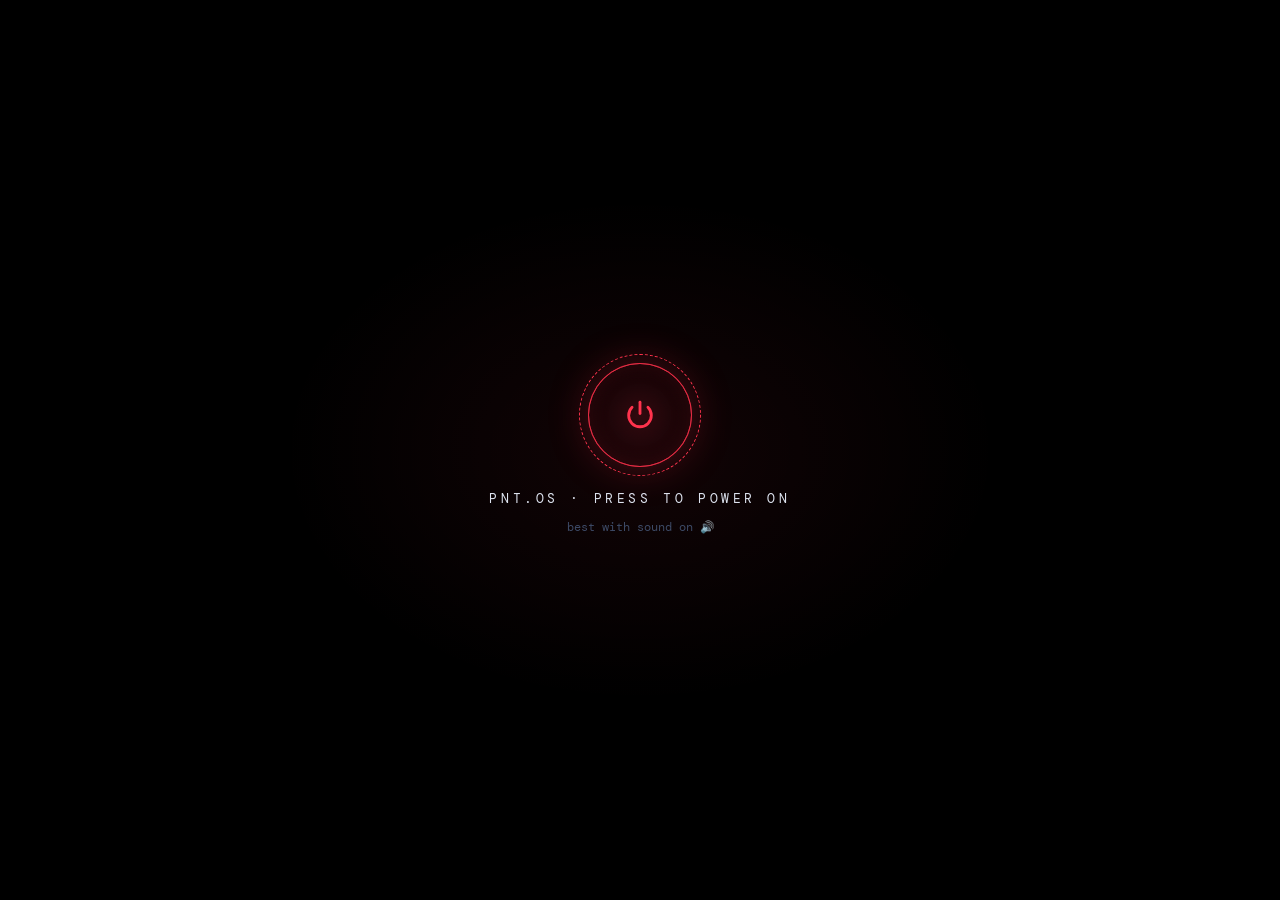
<file: index.html>
<!DOCTYPE html>
<html lang="en">
<head>
  <meta charset="UTF-8" />
  <meta name="viewport" content="width=device-width, initial-scale=1.0" />

  <!-- ═══ Primary SEO ═══ -->
  <title>Paul Nehme Tekle — Software Engineer · PNT.OS</title>
  <meta name="description" content="Paul Nehme Tekle is a Software Engineer in Paris, France. Software Engineer (alternance) at Aether Financial Services from October 2026, previously Software Engineering Team Lead at YOOVO. Open to full-time Software Engineer roles." />
  <meta name="keywords" content="Paul Nehme Tekle, Software Engineer, Software Engineer Paris, Software Engineering, Ingénieur logiciel, Ingénieur logiciel Paris, Angular, PHP, CodeIgniter, .NET, TypeScript, Paris, Alternance, Portfolio" />
  <meta name="author" content="Paul Nehme Tekle" />
  <meta name="robots" content="index, follow, max-image-preview:large, max-snippet:-1" />
  <link rel="canonical" href="https://paulnehmetekle.com/" />
  <link rel="alternate" type="text/plain" href="https://paulnehmetekle.com/llms.txt" title="LLM-readable profile" />

  <!-- ═══ Open Graph (Facebook, LinkedIn, Discord…) ═══ -->
  <meta property="og:type"        content="website" />
  <meta property="og:url"         content="https://paulnehmetekle.com/" />
  <meta property="og:site_name"   content="Paul Nehme Tekle" />
  <meta property="og:title"       content="Paul Nehme Tekle — Software Engineer · Paris" />
  <meta property="og:description" content="A portfolio you can boot 🖥️ Power on PNT.OS — Software Engineer (Angular, TypeScript, PHP, .NET) in Paris." />
  <meta property="og:image"       content="https://paulnehmetekle.com/og-card.jpg?v=2" />
  <meta property="og:image:secure_url" content="https://paulnehmetekle.com/og-card.jpg?v=2" />
  <meta property="og:image:type"  content="image/jpeg" />
  <meta property="og:image:width"  content="1200" />
  <meta property="og:image:height" content="630" />
  <meta property="og:image:alt"   content="Paul Nehme Tekle, Software Engineer — PNT.OS portfolio card with the Eiffel Tower at night" />
  <meta property="og:locale"      content="en_US" />
  <meta property="og:locale:alternate" content="fr_FR" />

  <!-- ═══ Twitter / X Card ═══ -->
  <meta name="twitter:card"        content="summary_large_image" />
  <meta name="twitter:title"       content="Paul Nehme Tekle — Software Engineer · Paris" />
  <meta name="twitter:description" content="A portfolio you can boot 🖥️ Power on PNT.OS — Software Engineer (Angular, TypeScript, PHP, .NET) in Paris." />
  <meta name="twitter:image"       content="https://paulnehmetekle.com/og-card.jpg?v=2" />
  <meta name="twitter:image:alt"   content="Paul Nehme Tekle, Software Engineer — PNT.OS portfolio card with the Eiffel Tower at night" />

  <!-- ═══ Favicon ═══ -->
  <link rel="icon"             href="/favicon.svg" type="image/svg+xml" />
  <link rel="icon"             href="/favicon.svg" sizes="any" />
  <link rel="apple-touch-icon" href="/favicon.svg" />
  <meta name="theme-color" content="#080b14" />

  <!-- ═══ JSON-LD Structured Data ═══ -->
  <script type="application/ld+json">
  {
    "@context": "https://schema.org",
    "@graph": [
      {
        "@type": "Person",
        "@id": "https://paulnehmetekle.com/#paul",
        "name": "Paul Nehme Tekle",
        "url": "https://paulnehmetekle.com/",
        "image": "https://paulnehmetekle.com/uploads/profile.jpeg",
        "jobTitle": "Software Engineer",
        "alternateName": ["Paul Tekle", "Paul Nehme"],
        "disambiguatingDescription": "Software Engineer based in Paris, France.",
        "homeLocation": { "@type": "City", "name": "Paris" },
        "description": "Paul Nehme Tekle is a Software Engineer in Paris, France. Software Engineer (alternance) at Aether Financial Services from October 2026, previously Software Engineering Team Lead at YOOVO (2024–2026).",
        "email": "mailto:Nehmehabib@hotmail.com",
        "telephone": "+33776248451",
        "address": { "@type": "PostalAddress", "addressLocality": "Paris", "addressCountry": "FR" },
        "worksFor": { "@type": "Organization", "name": "Aether Financial Services", "url": "https://aetherfs.com/" },
        "hasOccupation": [
          { "@type": "Occupation", "name": "Software Engineer (Alternance)", "occupationalCategory": "15-1252.00 Software Developers", "occupationLocation": { "@type": "City", "name": "Paris" }, "skills": "Angular, PHP, CodeIgniter, TypeScript" },
          { "@type": "Occupation", "name": "Software Engineering Team Lead", "occupationalCategory": "15-1252.00 Software Developers", "occupationLocation": { "@type": "City", "name": "Beirut" }, "skills": "Angular, React, C# .NET, MySQL, Jenkins, AWS, Agentic AI" }
        ],
        "alumniOf": [
          { "@type": "CollegeOrUniversity", "name": "Éstiam", "url": "https://www.estiam.education/" },
          { "@type": "CollegeOrUniversity", "name": "Université Antonine" }
        ],
        "knowsLanguage": ["English", "French"],
        "knowsAbout": ["Software Engineering", "Software Architecture", "Web Development", "Mobile Development", "Angular", "TypeScript", "PHP", "CodeIgniter", "C# .NET", "React", "Next.js", "Python", "Solidity", "Blockchain", "Agentic AI", "CI/CD", "AWS"],
        "sameAs": ["https://www.linkedin.com/in/paul-nehme-tekle-86a382207/", "https://github.com/nehmetekle"]
      },
      {
        "@type": "WebSite",
        "@id": "https://paulnehmetekle.com/#website",
        "url": "https://paulnehmetekle.com/",
        "name": "Paul Nehme Tekle — Software Engineer",
        "inLanguage": ["en", "fr"],
        "author": { "@id": "https://paulnehmetekle.com/#paul" }
      },
      {
        "@type": "ProfilePage",
        "@id": "https://paulnehmetekle.com/#profile",
        "url": "https://paulnehmetekle.com/",
        "name": "Paul Nehme Tekle — Software Engineer in Paris",
        "isPartOf": { "@id": "https://paulnehmetekle.com/#website" },
        "mainEntity": { "@id": "https://paulnehmetekle.com/#paul" },
        "dateModified": "2026-11-04"
      },
      {
        "@type": "FAQPage",
        "@id": "https://paulnehmetekle.com/#faq",
        "mainEntity": [
          { "@type": "Question", "name": "Who is Paul Nehme Tekle?",
            "acceptedAnswer": { "@type": "Answer", "text": "Paul Nehme Tekle is a Software Engineer based in Paris, France. From October 2026 he is a Software Engineer in alternance at Aether Financial Services, working with Angular and PHP CodeIgniter. Before that he was Software Engineering Team Lead at YOOVO in Beirut (2024–2026), and he is studying for a Master's in Web and Mobile Development at Éstiam." } },
          { "@type": "Question", "name": "What is Paul Nehme Tekle's job title?",
            "acceptedAnswer": { "@type": "Answer", "text": "Software Engineer. Paul Nehme Tekle is a Software Engineer based in Paris, France." } },
          { "@type": "Question", "name": "What does Paul Nehme Tekle work with?",
            "acceptedAnswer": { "@type": "Answer", "text": "Angular, TypeScript, PHP and CodeIgniter, C# .NET, React and React Native, Next.js, Python, Solidity, MySQL and PostgreSQL, with CI/CD on Jenkins and deployments on AWS. He also designed an Agentic AI system that automated development workflows at YOOVO." } },
          { "@type": "Question", "name": "Is Paul Nehme Tekle open to work?",
            "acceptedAnswer": { "@type": "Answer", "text": "He is in alternance at Aether Financial Services from October 2026 and will be looking for a full-time software engineering role in Paris once it ends." } },
          { "@type": "Question", "name": "How can I contact Paul Nehme Tekle?",
            "acceptedAnswer": { "@type": "Answer", "text": "By email at Nehmehabib@hotmail.com, by phone at +33 7 76 24 84 51, or on LinkedIn (linkedin.com/in/paul-nehme-tekle-86a382207). His CV is available in English and French on paulnehmetekle.com." } }
        ]
      }
    ]
  }
  </script>

  <link rel="preconnect" href="https://fonts.googleapis.com" />
  <link rel="preconnect" href="https://fonts.gstatic.com" crossorigin />
  <link href="https://fonts.googleapis.com/css2?family=Syne:wght@400;600;700;800&family=DM+Mono:wght@300;400;500&family=Outfit:wght@300;400;500;600&family=Caveat:wght@600&display=swap" rel="stylesheet" />
  <link rel="stylesheet" href="os.css?v=3" />
  <link rel="stylesheet" href="world.css?v=27" />
  <link rel="stylesheet" href="life.css?v=9" />
</head>
<body class="world">
  <a class="skip-link" href="#profile">Skip to text profile</a>
  <a class="skip-link" href="#desktop-icons">Skip to desktop</a>
  <div class="os-backdrop"></div>
  <div class="crt-vignette" aria-hidden="true"></div>

  <!-- ═══ POWER ON + LOGIN ═══ -->
  <div class="power" id="power">
    <div class="power-gate" id="power-gate">
      <button class="power-btn" id="power-btn" type="button" aria-label="Power on PNT.OS">
        <svg viewBox="0 0 24 24" width="34" height="34" fill="none" stroke="currentColor" stroke-width="2" stroke-linecap="round" aria-hidden="true"><path d="M12 3v8"/><path d="M6.4 6.6a8 8 0 1 0 11.2 0"/></svg>
      </button>
      <p class="power-hint">PNT.OS · press to power on</p>
      <p class="power-sub">best with sound on 🔊</p>
      <p class="power-mobile">📱 Works on your phone — but it's a way better experience on a laptop 💻</p>
    </div>
    <div class="power-screen" aria-hidden="true">
      <div class="boot-stage" id="boot-stage">
        <div class="boot-title">PNT.OS · INITIALIZING SYSTEM</div>
        <div class="boot-log" id="boot-log"></div>
        <div class="boot-progress"><span id="boot-progress"></span></div>
      </div>
      <div class="login" id="login" hidden>
        <div class="login-avatar">P<span>.</span><img data-photo alt="" /></div>
        <div class="login-host">PNT.OS · paul's workstation</div>
        <div class="login-field"><span>login</span><b id="login-user"></b></div>
        <div class="login-field"><span>password</span><b id="login-pass"></b></div>
        <div class="login-status" id="login-status"></div>
      </div>
      <div class="finale" id="finale" hidden>
        <p class="finale-kicker">// welcome to</p>
        <p class="finale-name" id="finale-name" aria-label="Paul Nehme Tekle"></p>
        <p class="finale-role">&lt;Software Engineer /&gt;</p>
      </div>
    </div>
    <button class="boot-skip" id="power-skip" type="button">Skip intro →</button>
  </div>

  <noscript>
    <style>.power, .menubar, .desktop, .taskbar { display: none !important; } body.world { overflow: auto; height: auto; } .sr-profile { position: static !important; width: auto !important; height: auto !important; clip: auto !important; overflow: visible !important; margin: 0 auto !important; padding: 40px 24px !important; max-width: 760px; white-space: normal !important; }</style>
  </noscript>

  <!-- ═══ TEXT PROFILE ═══
       Same content as the desktop windows, as plain HTML for search engines,
       AI assistants and screen readers. Visually hidden while PNT.OS runs.
       Keep it in sync when you edit the windows below. -->
  <article class="sr-profile" id="profile" lang="en">
    <header>
      <h1>Paul Nehme Tekle — Software Engineer in Paris</h1>
      <p>Software Engineer based in Paris, France. Software Engineer in alternance at <a href="https://aetherfs.com/">Aether Financial Services</a> from October 2026, previously Software Engineering Team Lead at YOOVO. Studying for a Master's in Web &amp; Mobile Development at Éstiam. Looking for a full-time software engineering role once the alternance ends.</p>
    </header>

    <section>
      <h2>About</h2>
      <p>Software engineer with a passion for delivering complete, production-ready solutions. I combine technical leadership, end-to-end software engineering across front end, back end and mobile, and a deep interest in AI to build systems that are not just functional — they're exceptional.</p>
    </section>

    <section>
      <h2>Experience</h2>
      <h3>Software Engineer (Alternance) — Aether Financial Services, Paris · from October 2026</h3>
      <p>Aether Financial Services is an independent Paris-based financial services firm working on private debt and capital-markets deals, the valuation of financial instruments, and digital services for corporate actions. Software engineering with Angular on the front end and PHP CodeIgniter on the back end.</p>
      <h3>Software Engineering Team Lead — YOOVO, Beirut · 2024–2026</h3>
      <ul>
        <li>Led a software engineering team: sprint planning, code reviews, and quality assurance.</li>
        <li>Drove architecture decisions for performance, scalability and maintainability.</li>
        <li>Built features using Angular, React.js and C# .NET with MySQL/SQL databases.</li>
        <li>Designed and deployed an Agentic AI system that automated development workflows, drastically cutting delivery time.</li>
        <li>Configured CI/CD with Jenkins and managed AWS production deployments.</li>
      </ul>
      <h3>Freelance Software Engineer · 2023–present</h3>
      <p>Web and mobile applications built end-to-end for clients, from design through deployment, with Angular, React Native, Laravel, Django, FastAPI and Ionic.</p>
      <h4>NutriClinic — Clinic Management System (private client project)</h4>
      <p>A management system for a nutrition clinic: clients, packages, appointments, consultations, payments, expenses, staff and an audit log. Built with Next.js, TypeScript, a REST API with zod validation, Prisma and PostgreSQL.</p>
      <h4>WCN · Wheel In Crypto — Final Year Project, 2023–2024</h4>
      <p>A cryptocurrency driver reward system that automatically rewards drivers for safe, efficient driving: Angular + .NET web app, Angular Ionic + .NET mobile app, Solidity smart contracts for rewards, and precise GPS tracking with Google Maps.</p>
    </section>

    <section>
      <h2>Education</h2>
      <ul>
        <li>Master's in Web &amp; Mobile Development — Éstiam, Paris (2025–present)</li>
        <li>Bachelor's in Computer Science — Université Antonine, Beirut (2021–2024)</li>
      </ul>
    </section>

    <section>
      <h2>Skills</h2>
      <p><strong>Languages:</strong> JavaScript, TypeScript, C#, Python, Java, C++, PHP, Solidity, HTML, CSS/SCSS.</p>
      <p><strong>Frameworks:</strong> Angular, React.js, React Native, .NET, CodeIgniter, Django, FastAPI, Laravel, Ionic, Next.js, Blockly.</p>
      <p><strong>Cloud &amp; DevOps:</strong> AWS, Azure, Jenkins, CI/CD, Git.</p>
      <p><strong>AI:</strong> Agentic AI, Machine Learning, LLMs, automation.</p>
      <p><strong>Spoken languages:</strong> English (B2, IELTS), French (intermediate).</p>
    </section>

    <section>
      <h2>Frequently asked questions</h2>
      <h3>Who is Paul Nehme Tekle?</h3>
      <p>A Software Engineer based in Paris. From October 2026 he is a Software Engineer in alternance at Aether Financial Services (Angular, PHP CodeIgniter); before that he was Software Engineering Team Lead at YOOVO (2024–2026).</p>
      <h3>What is Paul Nehme Tekle's job title?</h3>
      <p>Software Engineer, based in Paris, France.</p>
      <h3>Is Paul Nehme Tekle open to work?</h3>
      <p>He will be looking for a full-time software engineering role in Paris once his alternance at Aether Financial Services ends.</p>
      <h3>How can I contact him?</h3>
      <p>Email <a href="mailto:Nehmehabib@hotmail.com">Nehmehabib@hotmail.com</a>, phone +33 7 76 24 84 51, <a href="https://www.linkedin.com/in/paul-nehme-tekle-86a382207/">LinkedIn</a> or <a href="https://github.com/nehmetekle">GitHub</a>. CV: <a href="uploads/Paul%20Nehme%20Tekle%20-%20CV.pdf?v=4">English (PDF)</a> · <a href="uploads/Paul%20Nehme%20Tekle%20-%20CV%20(FR).pdf?v=3">français (PDF)</a>.</p>
    </section>

    <section lang="fr">
      <h2>En français</h2>
      <p>Paul Nehme Tekle est ingénieur logiciel à Paris. À partir d'octobre 2026, il est ingénieur logiciel en alternance chez Aether Financial Services (Angular, PHP CodeIgniter). Auparavant, il a dirigé l'équipe d'ingénierie logicielle de YOOVO (2024–2026). Il prépare un Master Développement Web et Mobile à l'Éstiam et recherchera un poste en CDI à l'issue de son alternance.</p>
    </section>
  </article>

  <!-- ═══ MENU BAR ═══ -->
  <header class="menubar">
    <a href="./" class="menubar-logo">◆ PNT<span>.</span>OS</a>
    <span class="menubar-user">paul@pnt — Software Engineer</span>
    <nav class="menubar-right" aria-label="Exit">
      <button type="button" id="sound-toggle" aria-pressed="true">♪ sound</button>
      <button type="button" data-open="contact">Hire me</button>
      <button type="button" id="logout">Log out</button>
      <time id="clock" class="menubar-clock"></time>
    </nav>
  </header>

  <!-- ═══ DESKTOP ═══ -->
  <main class="desktop" id="desktop">
    <canvas class="wallpaper" id="wallpaper" aria-hidden="true"></canvas>

    <ul class="desktop-icons" id="desktop-icons" aria-label="Desktop">
      <!-- filled from APPS in world.js -->
    </ul>

    <!-- Desktop widgets (filled in by life.js) -->
    <aside class="widgets" id="widgets" aria-label="Desktop widgets">
      <section class="widget widget-clock">
        <p class="widget-greet" id="w-greet"></p>
        <p class="widget-time" id="w-time"></p>
        <p class="widget-date" id="w-date"></p>
        <p class="widget-weather" id="w-weather" hidden></p>
        <p class="widget-status" id="w-status"></p>
      </section>
      <button class="sticky" type="button" data-open="contact">Full-time after my alternance? 👀<br>→ let's talk!</button>
    </aside>
  </main>

  <!-- ═══ TASKBAR ═══ -->
  <footer class="taskbar">
    <button class="taskbar-start" id="taskbar-start" type="button" aria-label="Open terminal" title="Open terminal">❯_</button>
    <div class="taskbar-windows" id="taskbar-windows" aria-label="Open windows"></div>
    <span class="bug-count" id="bug-count" hidden></span>
    <span class="taskbar-hint">tip: type <code>help</code> in the terminal</span>
  </footer>

  <!-- ═══════════════════════════════════════
       WINDOW CONTENT — edit text here
  ═══════════════════════════════════════ -->

  <template id="tpl-readme">
    <div class="doc">
      <p class="doc-kicker">// welcome.md</p>
      <h2>Hey, I'm Paul<span class="accent">.</span></h2>
      <p><strong>Software Engineer</strong> in Paris, shipping production-ready web &amp; mobile apps.</p>
      <p>This is my desktop. Have a look around:</p>
      <ul class="doc-list">
        <li><b>Double-click</b> (or tap) an icon to open it</li>
        <li><b>Drag</b> windows by their title bar (on desktop)</li>
        <li>Open the <b>terminal</b> and type <code>help</code></li>
      </ul>
      <p class="doc-muted">In a hurry? <button type="button" class="link" data-open="contact">Get in touch</button> or <a href="uploads/Paul%20Nehme%20Tekle%20-%20CV.pdf?v=4" target="_blank" rel="noopener">grab my CV ↗</a></p>
    </div>
  </template>

  <template id="tpl-about">
    <div class="doc">
      <p class="doc-kicker">// about.txt</p>
      <figure class="polaroid"><img data-photo alt="Paul Nehme Tekle" /><figcaption>me, probably debugging ☕</figcaption></figure>
      <h2>Building the future, <span class="accent">one commit at a time.</span></h2>
      <p>Software engineer with a passion for delivering complete, production-ready solutions. I combine technical leadership, end-to-end software engineering across front end, back end and mobile, and a deep interest in AI to build systems that are not just functional — they're exceptional.</p>
      <p>Currently based in Paris, pursuing a Master's in Web &amp; Mobile Development at Éstiam alongside an alternance as a Software Engineer at Aether Financial Services, starting October 2026. Before that, I led the software engineering team at YOOVO — where I shipped an Agentic AI system that fundamentally changed how our team ships features.</p>
      <div class="stat-row">
        <div><b>3+</b><span>years of experience</span></div>
        <div><b>15+</b><span>projects delivered</span></div>
        <div><b>10+</b><span>technologies</span></div>
      </div>
    </div>
  </template>

  <template id="tpl-career">
    <div class="doc">
      <p class="doc-kicker">// career/ — missions 2023 → present</p>
      <article class="mission mission-current">
        <div class="mission-head">
          <h3><a class="company-link" href="https://aetherfs.com/" target="_blank" rel="noopener">Aether Financial Services ↗</a></h3>
          <span data-start="2026-10-26">Alternance · Present</span>
        </div>
        <p class="mission-role">Software Engineer · Paris</p>
        <p>An independent Paris-based financial services firm working on private debt and capital-markets deals, the valuation of financial instruments, and digital services for corporate actions.</p>
        <ul class="doc-list">
          <li>Joining as a Software Engineer in alternance, working with Angular on the front end and PHP CodeIgniter on the back end</li>
        </ul>
        <div class="chips"><span>Angular</span><span>PHP</span><span>CodeIgniter</span><span>TypeScript</span></div>
      </article>
      <article class="mission">
        <div class="mission-head">
          <h3>YOOVO</h3>
          <span>2024 — 2026</span>
        </div>
        <p class="mission-role">Software Engineering Team Lead · Beirut</p>
        <ul class="doc-list">
          <li>Led a software engineering team — sprint planning, code reviews, and quality assurance</li>
          <li>Drove architecture decisions for performance, scalability and maintainability</li>
          <li>Built features using Angular, React.js, C# .NET with MySQL/SQL databases</li>
          <li>Designed and deployed an <strong>Agentic AI system</strong> that automated dev workflows, drastically cutting delivery time</li>
          <li>Configured CI/CD via Jenkins and managed AWS production deployments</li>
        </ul>
        <div class="chips"><span>Angular</span><span>C# .NET</span><span>AWS</span><span>Jenkins</span><span>Python</span><span>Agentic AI</span><span>Raspberry Pi</span></div>
      </article>
      <article class="mission">
        <div class="mission-head">
          <h3>Freelance</h3>
          <span>2023 — Present</span>
        </div>
        <p class="mission-role">Software Engineer · Remote</p>
        <ul class="doc-list">
          <li>Designed and built multiple web and mobile applications end-to-end</li>
          <li>Crafted responsive front-end interfaces paired with scalable back-end architectures</li>
          <li>Integrated third-party APIs, cloud databases, and external services</li>
          <li>Managed full lifecycles — from discovery through testing and production deployment</li>
        </ul>
        <div class="sub-project">
          <h4>NutriClinic — Clinic Management System <span class="tag-private">🔒 private client project</span></h4>
          <p>A management system for a nutrition clinic: clients, packages, appointments, consultations, payments, expenses, staff and an audit log. Built in stages — a clickable demo first, then a real REST API and database.</p>
          <div class="flow" aria-label="Architecture">
            <span>React UI</span><i>→</i><span>Next.js API routes</span><i>→</i><span>zod validation</span><i>→</i><span>Prisma</span><i>→</i><span>PostgreSQL</span>
          </div>
        </div>
        <div class="sub-project">
          <h4>WCN · Wheel In Crypto <span class="tag-date">2023 — 2024</span></h4>
          <p>A platform that automatically rewards drivers in cryptocurrency for safe, efficient driving.</p>
          <ul class="doc-list">
            <li>Architecture: Angular + .NET (web) and Angular Ionic + .NET (mobile)</li>
            <li>Smart contracts for automatic rewards based on driving behavior</li>
            <li>Precise GPS tracking via Google Maps</li>
            <li>Complete project management from front-end to blockchain back-end</li>
          </ul>
          <div class="flow" aria-label="Architecture">
            <span>Ionic mobile app</span><i>→</i><span>GPS tracking</span><i>→</i><span>.NET API</span><i>→</i><span>Solidity smart contract</span><i>→</i><span>crypto reward</span>
          </div>
        </div>
        <div class="chips"><span>Angular</span><span>React Native</span><span>Next.js</span><span>.NET</span><span>Solidity</span><span>Laravel</span><span>Django</span><span>FastAPI</span><span>Ionic</span><span>PostgreSQL</span></div>
      </article>
    </div>
  </template>

  <template id="tpl-skills">
    <div class="doc doc-code">
      <p class="cmd"><span class="prompt">paul@pnt:~$</span> ./skills.sh --all</p>
      <div class="skill-group"><p class="skill-key">languages</p><div class="chips"><span>JavaScript</span><span>TypeScript</span><span>C#</span><span>Python</span><span>Java</span><span>C++</span><span>PHP</span><span>Solidity</span><span>HTML</span><span>CSS / SCSS</span></div></div>
      <div class="skill-group"><p class="skill-key">frameworks</p><div class="chips"><span>Angular</span><span>React.js</span><span>React Native</span><span>.NET</span><span>CodeIgniter</span><span>Django</span><span>FastAPI</span><span>Laravel</span><span>Ionic</span><span>Blockly</span></div></div>
      <div class="skill-group"><p class="skill-key">cloud_devops</p><div class="chips"><span>AWS</span><span>Azure</span><span>Jenkins</span><span>CI/CD</span><span>Git</span><span>ClickUp</span></div></div>
      <div class="skill-group"><p class="skill-key">ai</p><div class="chips chips-accent"><span>Agentic AI</span><span>Machine Learning</span><span>LLMs</span><span>Automation</span></div></div>
      <div class="skill-group"><p class="skill-key">design_mgmt</p><div class="chips"><span>Figma</span><span>Photoshop</span><span>Illustrator</span><span>Jira</span><span>Microsoft 365</span></div></div>
      <p class="cmd"><span class="prompt">paul@pnt:~$</span> cat certifications.log</p>
      <ul class="cert-log">
        <li><span class="ok">[DONE]</span> Microsoft AI Skills — Microsoft AI Tour</li>
        <li><span class="ok">[DONE]</span> IELTS B2 — English Proficiency</li>
        <li><span class="warn">[ .. ]</span> Machine Learning with Python — Anaconda</li>
        <li><span class="warn">[ .. ]</span> Agentic AI Certification</li>
      </ul>
    </div>
  </template>

  <template id="tpl-education">
    <div class="doc">
      <p class="doc-kicker">// education/</p>
      <article class="mission">
        <div class="mission-head"><h3>Éstiam</h3><span>2025 — Present</span></div>
        <p class="mission-role">Master's in Web &amp; Mobile Development · Paris, France</p>
      </article>
      <article class="mission">
        <div class="mission-head"><h3>Université Antonine</h3><span>2021 — 2024</span></div>
        <p class="mission-role">Bachelor's in Computer Science · Beirut, Lebanon</p>
      </article>
    </div>
  </template>

  <template id="tpl-contact">
    <div class="doc">
      <p class="doc-kicker">// contact.app</p>
      <h2>Let's build something <span class="accent">great together.</span></h2>
      <p>From October 2026 I'm in alternance at Aether Financial Services as a Software Engineer. Once it ends I'll be looking for a full-time Software Engineer role — so if you're hiring, let's talk early.</p>
      <div class="contact-rows">
        <a href="mailto:Nehmehabib@hotmail.com"><span>Email</span>Nehmehabib@hotmail.com</a>
        <a href="tel:+33776248451"><span>Phone</span>(+33) 7 76 24 84 51</a>
        <a href="https://www.linkedin.com/in/paul-nehme-tekle-86a382207/" target="_blank" rel="noopener"><span>LinkedIn</span>Paul Nehme Tekle ↗</a>
        <a href="https://github.com/nehmetekle" target="_blank" rel="noopener"><span>GitHub</span>github.com/nehmetekle ↗</a>
        <a href="uploads/Paul%20Nehme%20Tekle%20-%20CV.pdf?v=4" target="_blank" rel="noopener"><span>CV</span>Download PDF (EN) ↗</a>
        <a href="uploads/Paul%20Nehme%20Tekle%20-%20CV%20(FR).pdf?v=3" target="_blank" rel="noopener"><span>CV (FR)</span>Télécharger le PDF ↗</a>
      </div>
      <div class="contact-actions">
        <button class="btn btn-ghost copy-email" type="button" data-email="Nehmehabib@hotmail.com">Copy email</button>
      </div>
    </div>
  </template>

  <script src="fx.js?v=7"></script>
  <script src="skyline.js?v=7"></script>
  <script src="life.js?v=16"></script>
  <script src="friends.js?v=3"></script>
  <script src="game.js?v=3"></script>
  <script src="world.js?v=26"></script>
</body>
</html>
</file>
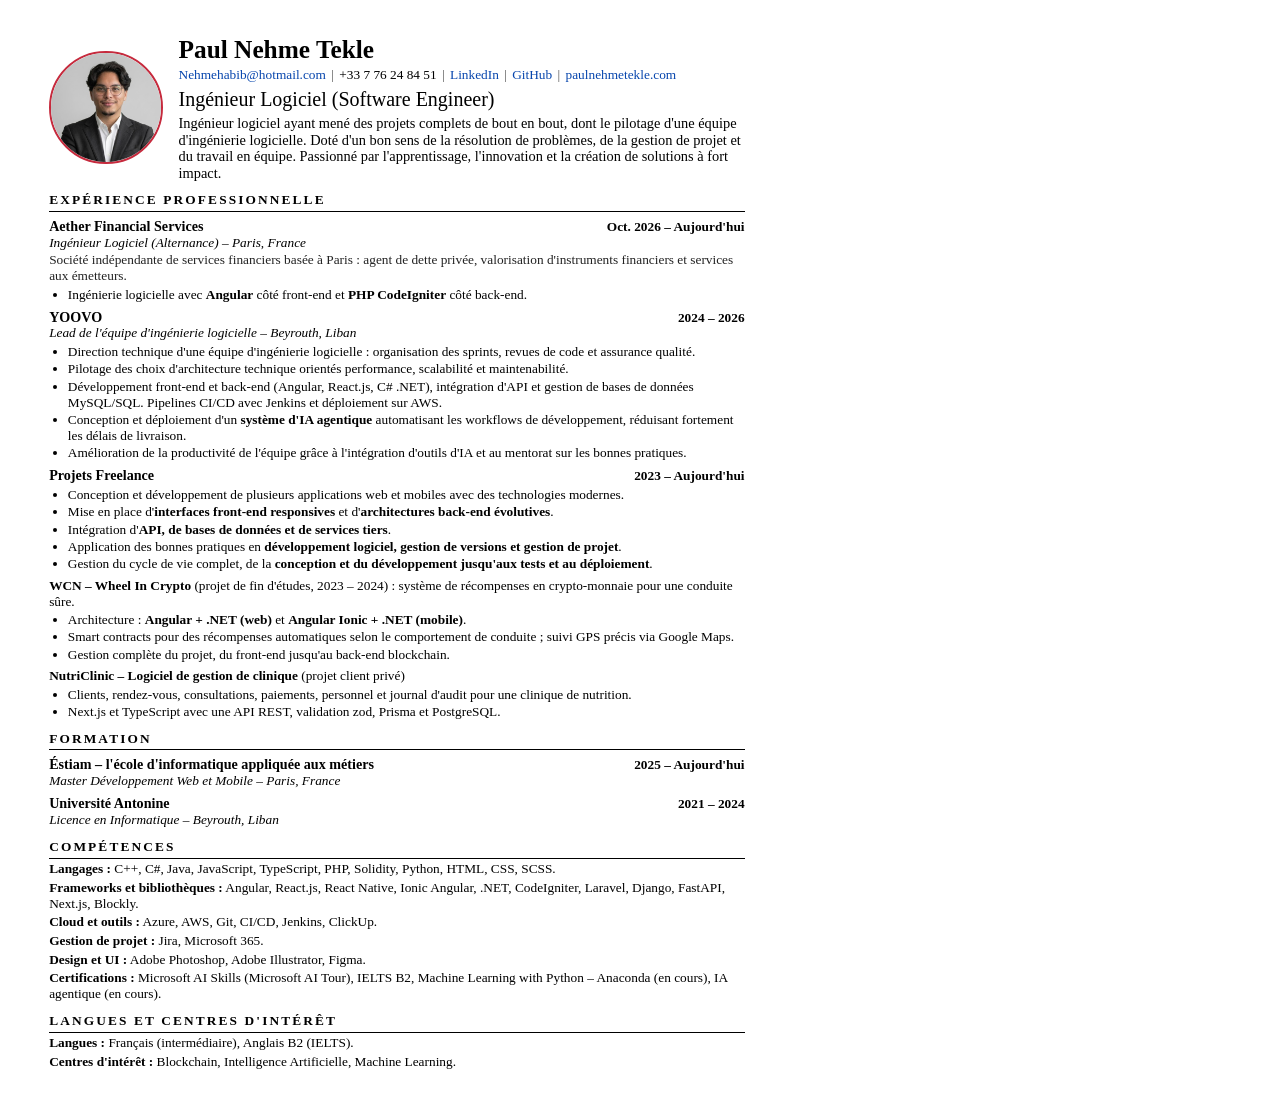
<file: cv-source/cv-fr.html>
<!DOCTYPE html>
<!-- Source for uploads/Paul Nehme Tekle - CV (FR).pdf (A4, une page). -->
<html lang="fr">
<head>
<meta charset="UTF-8" />
<title>Paul Nehme Tekle — CV (FR)</title>
<style>
  @page { size: A4; margin: 0; }
  * { box-sizing: border-box; margin: 0; padding: 0; }
  body {
    width: 210mm;
    padding: 9mm 13mm 7mm;
    font-family: 'Times New Roman', Times, serif;
    font-size: 10pt;
    line-height: 1.2;
    color: #000;
  }
  a { color: #0645ad; text-decoration: none; }
  header { text-align: center; }
  h1 { font-size: 19pt; font-weight: bold; }
  .contact { margin-top: 2pt; font-size: 10pt; }
  .contact span { color: #555; margin: 0 4pt; }
  .title { margin-top: 3pt; font-size: 15pt; }
  .summary { margin: 3pt 6mm 0; font-size: 10.8pt; line-height: 1.15; text-align: center; }

  header.with-photo { display: flex; align-items: center; gap: 12pt; text-align: left; }
  .photo { width: 30mm; height: 30mm; border-radius: 50%; object-fit: cover; flex-shrink: 0; border: 1.5pt solid #c62a3d; }
  header.with-photo .summary { margin: 3pt 0 0; text-align: left; }
  h2 {
    margin-top: 8pt;
    padding-bottom: 2pt;
    border-bottom: 1px solid #000;
    font-size: 10pt;
    letter-spacing: 1.6pt;
    text-transform: uppercase;
  }
  .entry { margin-top: 4.5pt; }
  .row { display: flex; justify-content: space-between; align-items: baseline; gap: 10pt; }
  .row b { font-size: 10.6pt; }
  .date { font-weight: bold; white-space: nowrap; }
  .role { font-style: italic; }
  .context { margin-top: 1pt; color: #222; }
  ul { margin: 2pt 0 0 14pt; }
  li { margin-top: 1pt; }
  .skills p, .langs p { margin-top: 2pt; }
  .sub { margin-top: 4pt; }
</style>
</head>
<body>
  <header class="with-photo">
    <img class="photo" src="../uploads/profile.jpeg" alt="Paul Nehme Tekle" />
    <div class="head-text">
      <h1>Paul Nehme Tekle</h1>
      <p class="contact">
        <a href="mailto:Nehmehabib@hotmail.com">Nehmehabib@hotmail.com</a><span>|</span>+33 7 76 24 84 51<span>|</span><a href="https://www.linkedin.com/in/paul-nehme-tekle-86a382207/">LinkedIn</a><span>|</span><a href="https://github.com/nehmetekle">GitHub</a><span>|</span><a href="https://paulnehmetekle.com">paulnehmetekle.com</a>
      </p>
      <p class="title">Ingénieur Logiciel (Software Engineer)</p>
      <p class="summary">Ingénieur logiciel ayant mené des projets complets de bout en bout, dont le pilotage d'une équipe d'ingénierie logicielle. Doté d'un bon sens de la résolution de problèmes, de la gestion de projet et du travail en équipe. Passionné par l'apprentissage, l'innovation et la création de solutions à fort impact.</p>
    </div>
  </header>

  <h2>Expérience professionnelle</h2>

  <div class="entry">
    <div class="row"><b>Aether Financial Services</b><span class="date">Oct. 2026 – Aujourd'hui</span></div>
    <p class="role">Ingénieur Logiciel (Alternance) – Paris, France</p>
    <p class="context">Société indépendante de services financiers basée à Paris : agent de dette privée, valorisation d'instruments financiers et services aux émetteurs.</p>
    <ul>
      <li>Ingénierie logicielle avec <b>Angular</b> côté front-end et <b>PHP CodeIgniter</b> côté back-end.</li>
    </ul>
  </div>

  <div class="entry">
    <div class="row"><b>YOOVO</b><span class="date">2024 – 2026</span></div>
    <p class="role">Lead de l'équipe d'ingénierie logicielle – Beyrouth, Liban</p>
    <ul>
      <li>Direction technique d'une équipe d'ingénierie logicielle : organisation des sprints, revues de code et assurance qualité.</li>
      <li>Pilotage des choix d'architecture technique orientés performance, scalabilité et maintenabilité.</li>
      <li>Développement front-end et back-end (Angular, React.js, C# .NET), intégration d'API et gestion de bases de données MySQL/SQL. Pipelines CI/CD avec Jenkins et déploiement sur AWS.</li>
      <li>Conception et déploiement d'un <b>système d'IA agentique</b> automatisant les workflows de développement, réduisant fortement les délais de livraison.</li>
      <li>Amélioration de la productivité de l'équipe grâce à l'intégration d'outils d'IA et au mentorat sur les bonnes pratiques.</li>
    </ul>
  </div>

  <div class="entry">
    <div class="row"><b>Projets Freelance</b><span class="date">2023 – Aujourd'hui</span></div>
    <ul>
      <li>Conception et développement de plusieurs applications web et mobiles avec des technologies modernes.</li>
      <li>Mise en place d'<b>interfaces front-end responsives</b> et d'<b>architectures back-end évolutives</b>.</li>
      <li>Intégration d'<b>API, de bases de données et de services tiers</b>.</li>
      <li>Application des bonnes pratiques en <b>développement logiciel, gestion de versions et gestion de projet</b>.</li>
      <li>Gestion du cycle de vie complet, de la <b>conception et du développement jusqu'aux tests et au déploiement</b>.</li>
    </ul>
    <p class="sub"><b>WCN – Wheel In Crypto</b> (projet de fin d'études, 2023 – 2024) : système de récompenses en crypto-monnaie pour une conduite sûre.</p>
    <ul>
      <li>Architecture : <b>Angular + .NET (web)</b> et <b>Angular Ionic + .NET (mobile)</b>.</li>
      <li>Smart contracts pour des récompenses automatiques selon le comportement de conduite ; suivi GPS précis via Google Maps.</li>
      <li>Gestion complète du projet, du front-end jusqu'au back-end blockchain.</li>
    </ul>
    <p class="sub"><b>NutriClinic – Logiciel de gestion de clinique</b> (projet client privé)</p>
    <ul>
      <li>Clients, rendez-vous, consultations, paiements, personnel et journal d'audit pour une clinique de nutrition.</li>
      <li>Next.js et TypeScript avec une API REST, validation zod, Prisma et PostgreSQL.</li>
    </ul>
  </div>

  <h2>Formation</h2>

  <div class="entry">
    <div class="row"><b>Éstiam – l'école d'informatique appliquée aux métiers</b><span class="date">2025 – Aujourd'hui</span></div>
    <p class="role">Master Développement Web et Mobile – Paris, France</p>
  </div>
  <div class="entry">
    <div class="row"><b>Université Antonine</b><span class="date">2021 – 2024</span></div>
    <p class="role">Licence en Informatique – Beyrouth, Liban</p>
  </div>

  <h2>Compétences</h2>
  <div class="skills">
    <p><b>Langages :</b> C++, C#, Java, JavaScript, TypeScript, PHP, Solidity, Python, HTML, CSS, SCSS.</p>
    <p><b>Frameworks et bibliothèques :</b> Angular, React.js, React Native, Ionic Angular, .NET, CodeIgniter, Laravel, Django, FastAPI, Next.js, Blockly.</p>
    <p><b>Cloud et outils :</b> Azure, AWS, Git, CI/CD, Jenkins, ClickUp.</p>
    <p><b>Gestion de projet :</b> Jira, Microsoft 365.</p>
    <p><b>Design et UI :</b> Adobe Photoshop, Adobe Illustrator, Figma.</p>
    <p><b>Certifications :</b> Microsoft AI Skills (Microsoft AI Tour), IELTS B2, Machine Learning with Python – Anaconda (en cours), IA agentique (en cours).</p>
  </div>

  <h2>Langues et centres d'intérêt</h2>
  <div class="langs">
    <p><b>Langues :</b> Français (intermédiaire), Anglais B2 (IELTS).</p>
    <p><b>Centres d'intérêt :</b> Blockchain, Intelligence Artificielle, Machine Learning.</p>
  </div>
</body>
</html>
</file>
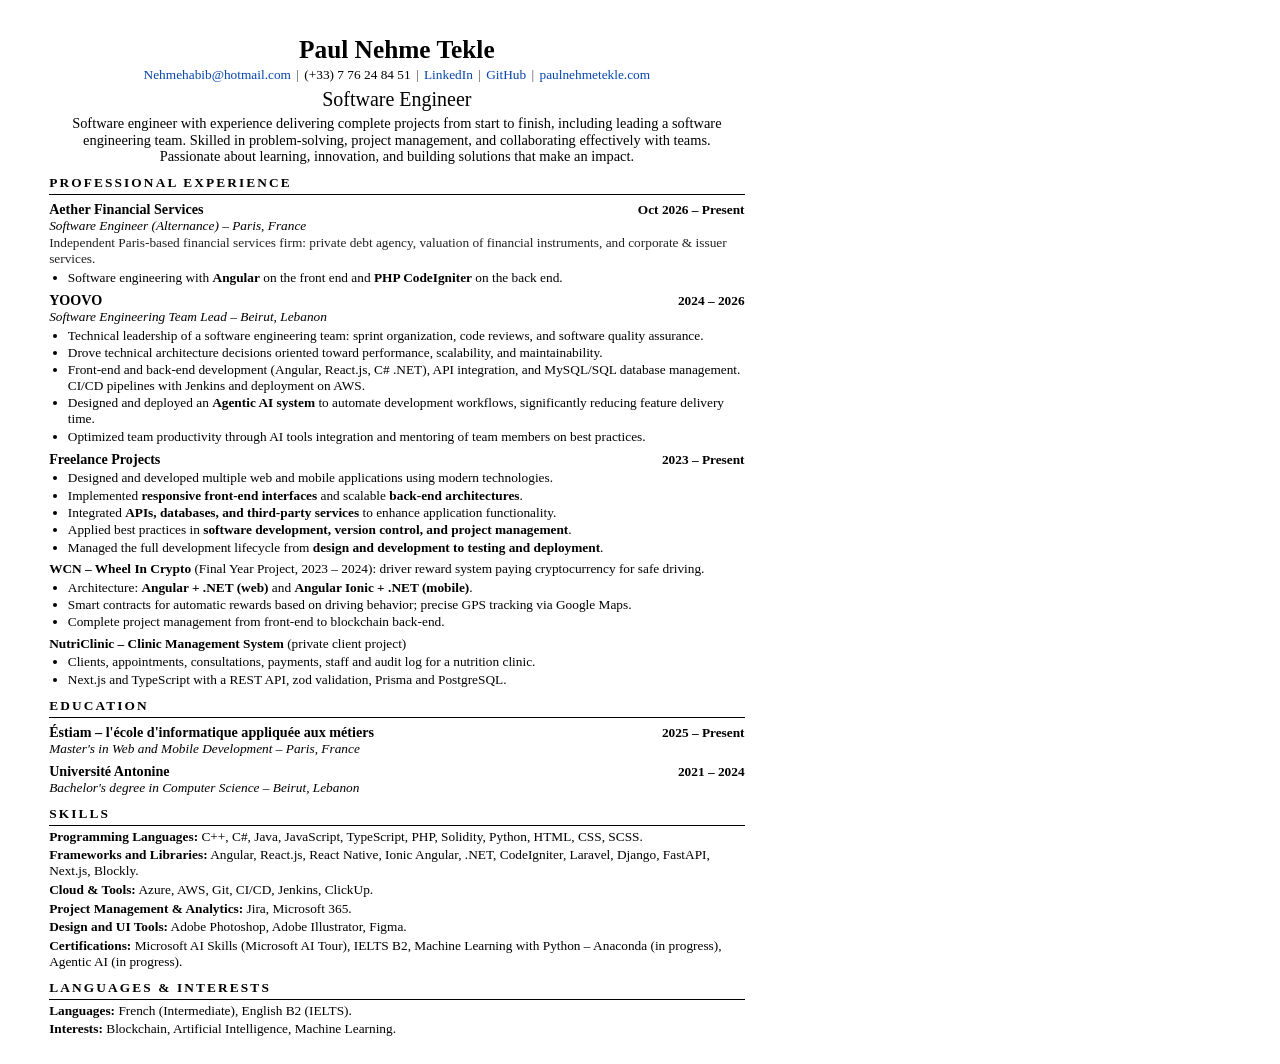
<file: cv-source/cv.html>
<!DOCTYPE html>
<!-- Source for uploads/Paul Nehme Tekle - CV.pdf (A4, one page). Edit this file, then re-print it to PDF. -->
<html lang="en">
<head>
<meta charset="UTF-8" />
<title>Paul Nehme Tekle — CV</title>
<style>
  @page { size: A4; margin: 0; }
  * { box-sizing: border-box; margin: 0; padding: 0; }
  body {
    width: 210mm;
    padding: 9mm 13mm 7mm;
    font-family: 'Times New Roman', Times, serif;
    font-size: 10pt;
    line-height: 1.2;
    color: #000;
  }
  a { color: #0645ad; text-decoration: none; }
  header { text-align: center; }
  h1 { font-size: 19pt; font-weight: bold; }
  .contact { margin-top: 2pt; font-size: 10pt; }
  .contact span { color: #555; margin: 0 4pt; }
  .title { margin-top: 3pt; font-size: 15pt; }
  .summary { margin: 3pt 6mm 0; font-size: 10.8pt; line-height: 1.15; text-align: center; }

  h2 {
    margin-top: 8pt;
    padding-bottom: 2pt;
    border-bottom: 1px solid #000;
    font-size: 10pt;
    letter-spacing: 1.6pt;
    text-transform: uppercase;
  }
  .entry { margin-top: 4.5pt; }
  .row { display: flex; justify-content: space-between; align-items: baseline; gap: 10pt; }
  .row b { font-size: 10.6pt; }
  .date { font-weight: bold; white-space: nowrap; }
  .role { font-style: italic; }
  .context { margin-top: 1pt; color: #222; }
  ul { margin: 2pt 0 0 14pt; }
  li { margin-top: 1pt; }
  .skills p, .langs p { margin-top: 2pt; }
  .sub { margin-top: 4pt; }
</style>
</head>
<body>
  <header>
    <h1>Paul Nehme Tekle</h1>
    <p class="contact">
      <a href="mailto:Nehmehabib@hotmail.com">Nehmehabib@hotmail.com</a><span>|</span>(+33) 7 76 24 84 51<span>|</span><a href="https://www.linkedin.com/in/paul-nehme-tekle-86a382207/">LinkedIn</a><span>|</span><a href="https://github.com/nehmetekle">GitHub</a><span>|</span><a href="https://paulnehmetekle.com">paulnehmetekle.com</a>
    </p>
    <p class="title">Software Engineer</p>
    <p class="summary">Software engineer with experience delivering complete projects from start to finish, including leading a software engineering team. Skilled in problem-solving, project management, and collaborating effectively with teams. Passionate about learning, innovation, and building solutions that make an impact.</p>
  </header>

  <h2>Professional Experience</h2>

  <div class="entry">
    <div class="row"><b>Aether Financial Services</b><span class="date">Oct 2026 – Present</span></div>
    <p class="role">Software Engineer (Alternance) – Paris, France</p>
    <p class="context">Independent Paris-based financial services firm: private debt agency, valuation of financial instruments, and corporate &amp; issuer services.</p>
    <ul>
      <li>Software engineering with <b>Angular</b> on the front end and <b>PHP CodeIgniter</b> on the back end.</li>
    </ul>
  </div>

  <div class="entry">
    <div class="row"><b>YOOVO</b><span class="date">2024 – 2026</span></div>
    <p class="role">Software Engineering Team Lead – Beirut, Lebanon</p>
    <ul>
      <li>Technical leadership of a software engineering team: sprint organization, code reviews, and software quality assurance.</li>
      <li>Drove technical architecture decisions oriented toward performance, scalability, and maintainability.</li>
      <li>Front-end and back-end development (Angular, React.js, C# .NET), API integration, and MySQL/SQL database management. CI/CD pipelines with Jenkins and deployment on AWS.</li>
      <li>Designed and deployed an <b>Agentic AI system</b> to automate development workflows, significantly reducing feature delivery time.</li>
      <li>Optimized team productivity through AI tools integration and mentoring of team members on best practices.</li>
    </ul>
  </div>

  <div class="entry">
    <div class="row"><b>Freelance Projects</b><span class="date">2023 – Present</span></div>
    <ul>
      <li>Designed and developed multiple web and mobile applications using modern technologies.</li>
      <li>Implemented <b>responsive front-end interfaces</b> and scalable <b>back-end architectures</b>.</li>
      <li>Integrated <b>APIs, databases, and third-party services</b> to enhance application functionality.</li>
      <li>Applied best practices in <b>software development, version control, and project management</b>.</li>
      <li>Managed the full development lifecycle from <b>design and development to testing and deployment</b>.</li>
    </ul>
    <p class="sub"><b>WCN – Wheel In Crypto</b> (Final Year Project, 2023 – 2024): driver reward system paying cryptocurrency for safe driving.</p>
    <ul>
      <li>Architecture: <b>Angular + .NET (web)</b> and <b>Angular Ionic + .NET (mobile)</b>.</li>
      <li>Smart contracts for automatic rewards based on driving behavior; precise GPS tracking via Google Maps.</li>
      <li>Complete project management from front-end to blockchain back-end.</li>
    </ul>
    <p class="sub"><b>NutriClinic – Clinic Management System</b> (private client project)</p>
    <ul>
      <li>Clients, appointments, consultations, payments, staff and audit log for a nutrition clinic.</li>
      <li>Next.js and TypeScript with a REST API, zod validation, Prisma and PostgreSQL.</li>
    </ul>
  </div>

  <h2>Education</h2>

  <div class="entry">
    <div class="row"><b>Éstiam – l'école d'informatique appliquée aux métiers</b><span class="date">2025 – Present</span></div>
    <p class="role">Master's in Web and Mobile Development – Paris, France</p>
  </div>
  <div class="entry">
    <div class="row"><b>Université Antonine</b><span class="date">2021 – 2024</span></div>
    <p class="role">Bachelor's degree in Computer Science – Beirut, Lebanon</p>
  </div>

  <h2>Skills</h2>
  <div class="skills">
    <p><b>Programming Languages:</b> C++, C#, Java, JavaScript, TypeScript, PHP, Solidity, Python, HTML, CSS, SCSS.</p>
    <p><b>Frameworks and Libraries:</b> Angular, React.js, React Native, Ionic Angular, .NET, CodeIgniter, Laravel, Django, FastAPI, Next.js, Blockly.</p>
    <p><b>Cloud &amp; Tools:</b> Azure, AWS, Git, CI/CD, Jenkins, ClickUp.</p>
    <p><b>Project Management &amp; Analytics:</b> Jira, Microsoft 365.</p>
    <p><b>Design and UI Tools:</b> Adobe Photoshop, Adobe Illustrator, Figma.</p>
    <p><b>Certifications:</b> Microsoft AI Skills (Microsoft AI Tour), IELTS B2, Machine Learning with Python – Anaconda (in progress), Agentic AI (in progress).</p>
  </div>

  <h2>Languages &amp; Interests</h2>
  <div class="langs">
    <p><b>Languages:</b> French (Intermediate), English B2 (IELTS).</p>
    <p><b>Interests:</b> Blockchain, Artificial Intelligence, Machine Learning.</p>
  </div>
</body>
</html>
</file>
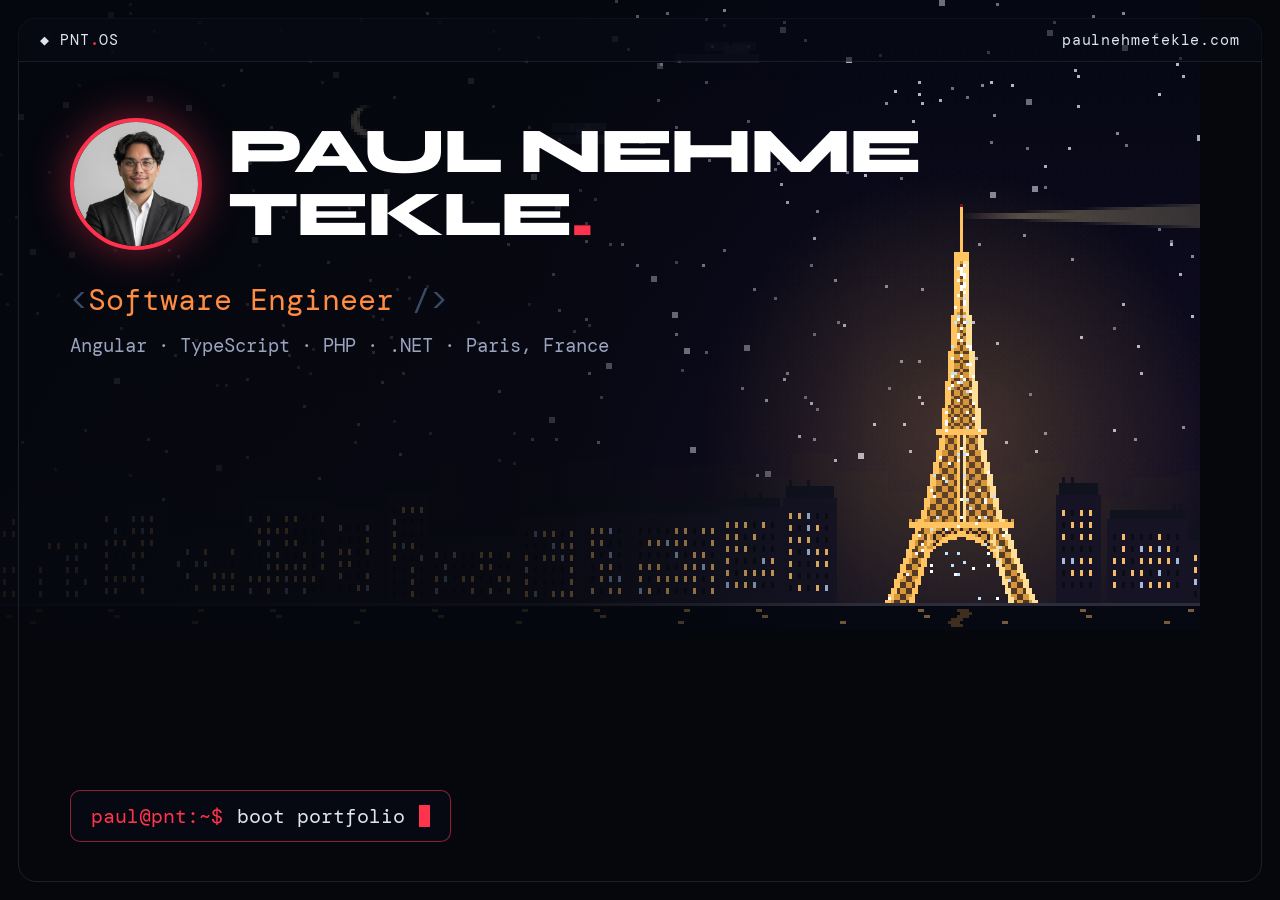
<file: og-source/card.html>
<!DOCTYPE html>
<!-- Source for /og-card.png, the link preview on WhatsApp, LinkedIn, X, Slack…
     Open as card.html?time=night at 1200×630 and screenshot it. -->
<html lang="en">
<head>
<meta charset="UTF-8" />
<title>Social card</title>
<link href="https://fonts.googleapis.com/css2?family=Syne:wght@700;800&family=DM+Mono:wght@400;500&display=swap" rel="stylesheet" />
<style>
  * { box-sizing: border-box; margin: 0; padding: 0; }
  body { width: 1200px; height: 630px; overflow: hidden; background: #05070d; font-family: 'DM Mono', monospace; }
  #wallpaper { position: absolute; inset: 0; width: 1200px; height: 630px; image-rendering: pixelated; }

  /* Darken the left side so the text reads over the sky */
  .shade {
    position: absolute; inset: 0;
    background: linear-gradient(90deg, rgba(5,7,13,0.92) 0%, rgba(5,7,13,0.78) 42%, rgba(5,7,13,0) 68%);
  }
  .frame { position: absolute; inset: 18px; border: 1.5px solid rgba(255,255,255,0.1); border-radius: 18px; }

  .bar {
    position: absolute; top: 18px; left: 18px; right: 18px; height: 44px;
    display: flex; align-items: center; gap: 10px; padding: 0 22px;
    border-bottom: 1px solid rgba(255,255,255,0.08);
    background: rgba(8,11,20,0.7); border-radius: 18px 18px 0 0;
    color: #dde3ef; font-size: 15px; letter-spacing: 0.06em;
  }
  .bar b { color: #ff334d; font-weight: 500; }
  .bar em { font-style: normal; }
  .bar span { margin-left: auto; color: #dde3ef; }

  .content { position: absolute; left: 70px; top: 118px; width: 780px; }
  .who { display: flex; align-items: center; gap: 26px; }
  .photo {
    width: 132px; height: 132px; border-radius: 50%; object-fit: cover;
    border: 4px solid #ff334d; box-shadow: 0 0 40px rgba(255,51,77,0.45);
  }
  h1 {
    font-family: 'Syne', sans-serif; font-weight: 800; font-size: 64px; line-height: 0.98; white-space: nowrap;
    letter-spacing: -0.035em; text-transform: uppercase; color: #fff;
  }
  h1 i { font-style: normal; color: #ff334d; }
  .role { margin-top: 30px; font-size: 30px; color: #ff8c42; }
  .role span { color: #3d4a66; }
  .meta { margin-top: 14px; font-size: 19px; color: #9aa4bf; }

  .prompt {
    position: absolute; left: 70px; bottom: 58px;
    display: flex; align-items: center; gap: 14px;
    padding: 12px 20px; border: 1.5px solid rgba(255,51,77,0.55); border-radius: 10px;
    background: rgba(8,11,20,0.75); color: #dde3ef; font-size: 20px;
  }
  .prompt .p { color: #ff334d; }
  .caret { display: inline-block; width: 11px; height: 22px; background: #ff334d; vertical-align: middle; }
</style>
</head>
<body>
  <canvas id="wallpaper"></canvas>
  <div class="shade"></div>
  <div class="frame"></div>
  <div class="bar"><em>◆ PNT<b>.</b>OS</em> <span>paulnehmetekle.com</span></div>

  <div class="content">
    <div class="who">
      <img class="photo" src="../uploads/profile.jpeg" alt="" />
      <h1>Paul Nehme<br>Tekle<i>.</i></h1>
    </div>
    <p class="role"><span>&lt;</span>Software Engineer<span> /&gt;</span></p>
    <p class="meta">Angular · TypeScript · PHP · .NET · Paris, France</p>
  </div>

  <div class="prompt"><span class="p">paul@pnt:~$</span> boot portfolio <span class="caret"></span></div>

  <!-- Same Paris skyline as the site's wallpaper, drawn once -->
  <script>const FX = { reduceMotion: true };</script>
  <script src="../skyline.js"></script>
  <script>SKYLINE.start(document.getElementById('wallpaper'));</script>
</body>
</html>
</file>
<file: os.css>
/* ════════════════════════════════════════
   PNT.OS — base styles + boot log
════════════════════════════════════════ */
:root {
  --bg:        #080b14;
  --bg-alt:    #0c1020;
  --panel:     #0e1222;
  --panel-hi:  #141a2e;
  --border:    rgba(255,255,255,0.07);
  --border-hi: rgba(255,255,255,0.14);
  --red:       #ff334d;
  --red-dim:   rgba(255,51,77,0.12);
  --red-glow:  rgba(255,51,77,0.3);
  --orange:    #ff8c42;
  --green:     #4ade80;
  --text:      #dde3ef;
  --text-muted:#6b7799;
  --text-dim:  #3d4a66;
  --font-display: 'Syne', sans-serif;
  --font-mono:    'DM Mono', monospace;
  --font-body:    'Outfit', sans-serif;
  --ease-out: cubic-bezier(0.16, 1, 0.3, 1);
}

*, *::before, *::after { box-sizing: border-box; margin: 0; padding: 0; }

body {
  background: var(--bg);
  color: var(--text);
  font-family: var(--font-body);
  font-size: 16px;
  line-height: 1.6;
  min-height: 100vh;
}

a { color: inherit; text-decoration: none; }
ul { list-style: none; }
button { font: inherit; color: inherit; background: none; border: 0; cursor: pointer; }
em { font-style: normal; color: var(--red); }
strong { font-weight: 600; color: #fff; }

:focus-visible { outline: 1px dashed var(--red); outline-offset: 3px; }

.skip-link {
  position: absolute;
  left: 16px; top: -48px;
  z-index: 100000;
  padding: 8px 14px;
  background: var(--red);
  color: var(--bg);
  font-family: var(--font-mono);
  font-size: 0.8rem;
  border-radius: 4px;
}
.skip-link:focus { top: 16px; }

/* Faint grid + scanlines shared by both screens */
.os-backdrop {
  position: fixed;
  inset: 0;
  z-index: -1;
  pointer-events: none;
  background:
    radial-gradient(ellipse 70% 55% at 70% 20%, rgba(255,51,77,0.07), transparent 70%),
    radial-gradient(ellipse 50% 40% at 10% 90%, rgba(255,140,66,0.05), transparent 70%),
    linear-gradient(rgba(255,255,255,0.025) 1px, transparent 1px) 0 0 / 40px 40px,
    linear-gradient(90deg, rgba(255,255,255,0.025) 1px, transparent 1px) 0 0 / 40px 40px,
    var(--bg);
}
.os-backdrop::after {
  content: '';
  position: absolute;
  inset: 0;
  background: repeating-linear-gradient(0deg, rgba(0,0,0,0.18) 0 1px, transparent 1px 3px);
  opacity: 0.35;
}

.mono-label {
  font-family: var(--font-mono);
  font-size: 0.7rem;
  letter-spacing: 0.14em;
  text-transform: uppercase;
  color: var(--text-muted);
}

.btn {
  display: inline-flex;
  align-items: center;
  gap: 10px;
  padding: 13px 24px;
  border-radius: 4px;
  font-family: var(--font-mono);
  font-size: 0.85rem;
  letter-spacing: 0.04em;
  transition: background 0.2s, color 0.2s, border-color 0.2s, box-shadow 0.2s;
}
.btn-primary { background: var(--red); color: var(--bg); font-weight: 500; }
.btn-primary:hover { background: #fff; box-shadow: 0 0 28px var(--red-glow); }

/* ════════════════════════════════════════
   BOOT SCREEN
════════════════════════════════════════ */
.boot-title {
  margin-bottom: 28px;
  color: var(--red);
  letter-spacing: 0.3em;
  font-size: 0.75rem;
}
.boot-log { min-height: 15em; white-space: pre-wrap; }
.boot-log .ok   { color: var(--green); }
.boot-log .warn { color: var(--orange); }
.boot-log .hi   { color: #fff; }
.boot-progress {
  margin-top: 24px;
  width: min(420px, 100%);
  height: 2px;
  background: rgba(255,255,255,0.06);
  overflow: hidden;
}
.boot-progress span {
  display: block;
  height: 100%;
  width: 0;
  background: linear-gradient(90deg, var(--red), var(--orange));
  transition: width 0.25s linear;
}
.boot-skip {
  position: absolute;
  right: max(24px, 4vw);
  bottom: 32px;
  padding: 8px 14px;
  border: 1px solid var(--border-hi);
  border-radius: 4px;
  font-size: 0.75rem;
  color: var(--text-muted);
  letter-spacing: 0.08em;
}
.boot-skip:hover { color: #fff; border-color: var(--red); }
.boot-caret {
  display: inline-block;
  width: 0.6em; height: 1.1em;
  vertical-align: text-bottom;
  background: var(--red);
  animation: blink 1s steps(1) infinite;
}
@keyframes blink { 50% { opacity: 0; } }

@media (prefers-reduced-motion: reduce) {
  *, *::before, *::after { animation: none !important; transition: none !important; }
}
</file>
<file: world.css>
/* ════════════════════════════════════════
   PNT.OS — developer world desktop
════════════════════════════════════════ */
body.world {
  height: 100vh;
  height: 100dvh;
  overflow: hidden;
  display: flex;
  flex-direction: column;
  user-select: none;
}

/* ── Menu bar ─────────────────────────── */
.menubar {
  display: flex;
  align-items: center;
  gap: 24px;
  height: 36px;
  padding: 0 16px;
  background: rgba(8,11,20,0.85);
  backdrop-filter: blur(14px);
  border-bottom: 1px solid var(--border);
  font-family: var(--font-mono);
  font-size: 0.75rem;
  flex-shrink: 0;
  position: relative;
  z-index: 5000;
}
.menubar-logo { font-weight: 500; color: #fff; letter-spacing: 0.06em; }
.menubar-logo span { color: var(--red); }
.menubar-user { color: var(--text-muted); }
.menubar-right { display: flex; align-items: center; gap: 20px; margin-left: auto; }
.menubar-right button { color: var(--text-muted); transition: color 0.2s; }
.menubar-right button:hover { color: #fff; }
.menubar-clock { color: var(--text); min-width: 5ch; text-align: right; }

/* ── Desktop ──────────────────────────── */
.desktop {
  position: relative;
  flex: 1;
  overflow: hidden;
}
.wallpaper {
  position: absolute;
  inset: 0;
  width: 100%;
  height: 100%;
  display: block;
  image-rendering: pixelated;
}
/* Icon labels stay readable over a bright daytime sky */
.desk-icon > span:last-child { text-shadow: 0 1px 2px rgba(0,0,0,0.9), 0 0 8px rgba(0,0,0,0.6); }

.desktop-icons {
  position: absolute;
  top: 20px; left: 16px; bottom: 20px;
  display: flex;
  flex-direction: column;
  flex-wrap: wrap;
  align-content: flex-start;
  gap: 2px 8px;
}
.desk-icon {
  display: flex;
  flex-direction: column;
  align-items: center;
  gap: 5px;
  width: 88px;
  padding: 8px 4px 6px;
  border: 1px solid transparent;
  border-radius: 6px;
  font-family: var(--font-mono);
  font-size: 0.72rem;
  color: var(--text);
  text-align: center;
  transition: background 0.15s, border-color 0.15s;
}
.desk-icon:hover { background: rgba(255,255,255,0.04); }
.desk-icon.selected,
.desk-icon:focus-visible {
  outline: none;
  background: var(--red-dim);
  border-color: rgba(255,51,77,0.4);
}
.desk-glyph {
  display: grid;
  place-items: center;
  width: 42px; height: 42px;
  border: 1px solid var(--border-hi);
  border-radius: 8px;
  background: linear-gradient(160deg, var(--panel-hi), var(--panel));
  font-size: 1.15rem;
  color: var(--orange);
  box-shadow: 0 6px 18px rgba(0,0,0,0.35);
}
.desk-icon[data-app="terminal"] .desk-glyph { color: var(--green); }
.desk-icon[data-app="contact"] .desk-glyph,
.desk-icon[data-app="cv"] .desk-glyph,
.desk-icon[data-app="cvfr"] .desk-glyph { color: var(--red); }

/* ── Windows ──────────────────────────── */
.win {
  position: absolute;
  display: flex;
  flex-direction: column;
  min-width: 300px;
  min-height: 180px;
  max-width: calc(100% - 16px);
  max-height: calc(100% - 16px);
  background: var(--bg-alt);
  border: 1px solid var(--border-hi);
  border-radius: 10px;
  box-shadow: 0 24px 70px rgba(0,0,0,0.55);
  overflow: hidden;
  animation: win-open 0.28s var(--ease-out);
  user-select: text;
}
.win.focused { border-color: rgba(255,51,77,0.45); box-shadow: 0 30px 90px rgba(0,0,0,0.6), 0 0 30px rgba(255,51,77,0.1); }
.win.minimized { display: none; }
.win.maximized {
  left: 8px !important;
  top: 8px !important;
  width: calc(100% - 16px) !important;
  height: calc(100% - 16px) !important;
}
.win.no-pop { animation: none; }
@keyframes win-open {
  from { opacity: 0; transform: scale(0.96) translateY(8px); }
}

.win-bar {
  display: flex;
  align-items: center;
  gap: 10px;
  height: 38px;
  padding: 0 8px 0 14px;
  background: rgba(255,255,255,0.03);
  border-bottom: 1px solid var(--border);
  font-family: var(--font-mono);
  font-size: 0.75rem;
  color: var(--text-muted);
  cursor: grab;
  touch-action: none;
  user-select: none;
  flex-shrink: 0;
}
.win.dragging .win-bar { cursor: grabbing; }
.win.focused .win-bar { color: var(--text); }
.win-title { flex: 1; overflow: hidden; text-overflow: ellipsis; white-space: nowrap; }
.win-title b { color: var(--orange); font-weight: 400; margin-right: 6px; }
.win-ctrls { display: flex; gap: 2px; }
.win-ctrls button {
  width: 28px; height: 24px;
  border-radius: 4px;
  font-size: 0.85rem;
  line-height: 1;
  color: var(--text-muted);
  cursor: pointer;
}
.win-ctrls button:hover { background: rgba(255,255,255,0.07); color: #fff; }
.win-ctrls button[data-act="close"]:hover { background: var(--red); color: var(--bg); }

.win-body {
  flex: 1;
  overflow: auto;
  overscroll-behavior: contain;
  scrollbar-width: thin;
  scrollbar-color: var(--text-dim) transparent;
}

/* ── Document content ─────────────────── */
.doc { padding: 22px 24px 26px; font-size: 0.95rem; color: var(--text-muted); }
.doc > * + * { margin-top: 14px; }
.doc h2 {
  font-family: var(--font-display);
  font-size: 1.5rem;
  line-height: 1.15;
  letter-spacing: -0.02em;
  color: #fff;
}
.doc h3 { font-family: var(--font-display); font-size: 1.1rem; color: #fff; }
.doc a, .doc .link { color: var(--red); }
.doc a:hover, .doc .link:hover { text-decoration: underline; }
.doc code {
  padding: 1px 6px;
  border-radius: 3px;
  background: rgba(255,255,255,0.06);
  font-family: var(--font-mono);
  font-size: 0.85em;
  color: var(--orange);
}
.accent { color: var(--red); }
.doc-kicker { font-family: var(--font-mono); font-size: 0.72rem; color: var(--text-dim); letter-spacing: 0.06em; }
.doc-muted { font-size: 0.85rem; }
.doc-list li { position: relative; padding-left: 18px; margin-top: 6px; }
.doc-list li::before { content: '›'; position: absolute; left: 2px; color: var(--red); }

.chips { display: flex; flex-wrap: wrap; gap: 6px; }
.chips span {
  padding: 3px 10px;
  border: 1px solid var(--border-hi);
  border-radius: 3px;
  font-family: var(--font-mono);
  font-size: 0.72rem;
  color: var(--text);
}
.chips-accent span { border-color: rgba(255,51,77,0.45); color: var(--red); background: var(--red-dim); }

.stat-row { display: grid; grid-template-columns: repeat(3, 1fr); gap: 10px; }
.stat-row div {
  padding: 14px;
  border: 1px solid var(--border);
  border-radius: 6px;
  background: rgba(255,255,255,0.02);
}
.stat-row b { display: block; font-family: var(--font-display); font-size: 1.6rem; color: #fff; line-height: 1.1; }
.stat-row span { font-family: var(--font-mono); font-size: 0.7rem; color: var(--text-muted); }

.mission, .project {
  padding: 16px 18px;
  border: 1px solid var(--border);
  border-left: 2px solid var(--red);
  border-radius: 6px;
  background: rgba(255,255,255,0.02);
}
.mission > * + *, .project > * + * { margin-top: 10px; }
.mission-head { display: flex; justify-content: space-between; align-items: baseline; gap: 12px; }
.mission-head span { font-family: var(--font-mono); font-size: 0.72rem; color: var(--orange); white-space: nowrap; }
.mission-role { font-family: var(--font-mono); font-size: 0.75rem; color: var(--text-dim); }
.mission .mission-role { margin-top: 2px; }
.project-head { display: flex; align-items: baseline; gap: 12px; }
.project-num { font-family: var(--font-mono); font-size: 0.75rem; color: var(--red); }

.doc-code { font-family: var(--font-mono); font-size: 0.82rem; }
.cmd { color: var(--text); }
.cmd .prompt, .term .prompt { color: var(--red); margin-right: 8px; }
.skill-group { padding-left: 14px; border-left: 1px dashed var(--border-hi); }
.skill-key { color: var(--orange); margin-bottom: 8px; }
.skill-key::after { content: ':'; color: var(--text-dim); }
.cert-log li { margin-top: 4px; }
.ok { color: var(--green); }
.warn { color: var(--orange); }

.contact-rows { display: grid; gap: 6px; }
.contact-rows a {
  display: grid;
  grid-template-columns: 90px 1fr;
  padding: 12px 14px;
  border: 1px solid var(--border);
  border-radius: 6px;
  color: var(--text) !important;
  font-size: 0.9rem;
  transition: border-color 0.2s, background 0.2s;
}
.contact-rows a:hover { border-color: var(--red); background: var(--red-dim); text-decoration: none !important; }
.contact-rows span { font-family: var(--font-mono); font-size: 0.72rem; color: var(--text-dim); align-self: center; }

/* ── Terminal ─────────────────────────── */
.term {
  min-height: 100%;
  padding: 14px 16px;
  font-family: var(--font-mono);
  font-size: 0.82rem;
  line-height: 1.6;
  color: var(--text);
  background: #05070d;
  cursor: text;
}
.term-out { white-space: pre-wrap; word-break: break-word; }
.term-out .muted { color: var(--text-muted); }
.term-out .err { color: var(--red); }
.term-out a { color: var(--orange); text-decoration: underline; }
.term-line { display: flex; align-items: center; }
.term-input {
  flex: 1;
  min-width: 0;
  background: none;
  border: 0;
  outline: 0;
  font: inherit;
  color: #fff;
  caret-color: var(--red);
}

/* ── Taskbar ──────────────────────────── */
.taskbar {
  display: flex;
  align-items: center;
  gap: 8px;
  height: 46px;
  padding: 0 10px;
  background: rgba(8,11,20,0.9);
  backdrop-filter: blur(14px);
  border-top: 1px solid var(--border);
  font-family: var(--font-mono);
  font-size: 0.75rem;
  flex-shrink: 0;
  position: relative;
  z-index: 5000;
}
.taskbar-start {
  padding: 7px 12px;
  border: 1px solid rgba(74,222,128,0.35);
  border-radius: 4px;
  color: var(--green);
}
.taskbar-start:hover { background: rgba(74,222,128,0.08); }
.taskbar-windows { display: flex; gap: 6px; flex: 1; overflow-x: auto; scrollbar-width: none; }
.task-btn {
  padding: 7px 12px;
  border: 1px solid var(--border);
  border-radius: 4px;
  color: var(--text-muted);
  white-space: nowrap;
}
.task-btn:hover { color: #fff; border-color: var(--border-hi); }
.task-btn.active { color: #fff; border-color: rgba(255,51,77,0.5); background: var(--red-dim); }
.task-btn.min { opacity: 0.55; }
.taskbar-hint { color: var(--text-dim); white-space: nowrap; }
.taskbar-hint code { color: var(--orange); }

/* ── Small screens: windows become sheets ── */
@media (max-width: 720px) {
  .menubar-user, .taskbar-hint { display: none; }
  .desktop-icons {
    right: 16px;
    bottom: auto;
    flex-direction: row;
    justify-content: center;
  }
  .desk-icon { width: 78px; }
  .desktop-icons { gap: 2px 6px; }
  .win {
    left: 6px !important;
    top: 6px !important;
    width: calc(100% - 12px) !important;
    height: calc(100% - 12px) !important;
    min-width: 0;
  }
  .win-bar { cursor: default; height: 46px; }
  .win-ctrls button { width: 40px; height: 36px; font-size: 1.1rem; }
  .win-ctrls button[data-act="max"] { display: none; }
  .stat-row { grid-template-columns: 1fr; }

  /* Menu bar on one line */
  .menubar { gap: 12px; padding: 0 12px; }
  .menubar-logo, .menubar-right button { white-space: nowrap; }
  .menubar-right { gap: 12px; font-size: 0.7rem; }

  /* Terminal text a bit smaller so the command list doesn't wrap as much */
  .term { font-size: 0.74rem; }

  /* Icons and widgets flow down the screen instead of overlapping */
  .desktop { display: flex; flex-direction: column; }
  .desktop-icons {
    position: relative;
    inset: auto;
    padding: 16px 12px 0;
    gap: 4px 4px;
    flex-shrink: 0;
  }
  .desk-icon { width: 74px; font-size: 0.66rem; }
}
@media (max-width: 720px) and (max-height: 700px) {
  .sticky { display: none; }
}

/* ── Terminal command shortcuts ───────── */
.term-cmds {
  position: sticky;
  top: -14px;
  z-index: 1;
  display: flex;
  flex-wrap: wrap;
  gap: 6px;
  margin: -14px -16px 12px;
  padding: 10px 16px;
  background: #05070d;
  border-bottom: 1px solid var(--border);
}
.term-cmds .term-run {
  padding: 2px 9px;
  border: 1px solid var(--border-hi);
  border-radius: 3px;
  color: var(--text-muted);
  transition: color 0.15s, border-color 0.15s, background 0.15s;
}
.term-cmds .term-run:hover { color: #fff; border-color: var(--red); background: var(--red-dim); }
.term-out .term-run {
  color: var(--orange);
  font: inherit;
  text-decoration: underline dotted rgba(255,140,66,0.4);
  text-underline-offset: 3px;
}
.term-out .term-run:hover { color: #fff; text-decoration-color: var(--red); }

/* ── CRT feel ─────────────────────────── */
.crt-vignette {
  position: fixed;
  inset: 0;
  z-index: 6000;
  pointer-events: none;
  background: radial-gradient(ellipse 120% 100% at 50% 50%, transparent 60%, rgba(0,0,0,0.45) 100%);
}

/* ── Power on + login ─────────────────── */
.power {
  position: fixed;
  inset: 0;
  z-index: 8000;
  background: #000;
  transition: opacity 0.55s ease;
  will-change: opacity;
}
/* A plain fade is composited by the GPU; scaling a full-screen layer is not cheap */
.power.off { opacity: 0; pointer-events: none; }
.power-screen {
  position: absolute;
  inset: 0;
  display: grid;
  place-items: center;
  background:
    radial-gradient(ellipse 60% 50% at 50% 45%, rgba(255,51,77,0.08), transparent 70%),
    repeating-linear-gradient(0deg, rgba(0,0,0,0.25) 0 1px, transparent 1px 3px),
    #070a12;
  opacity: 0;
}
.power.on .power-screen {
  opacity: 1;
  animation: crt-on 0.9s cubic-bezier(0.2, 0.8, 0.2, 1) both;
}
@keyframes crt-on {
  0%   { transform: scale(0, 0.004); background-color: #fff; }
  35%  { transform: scale(1, 0.004); background-color: #e8ecff; }
  60%  { transform: scale(1, 1);     background-color: #2a3150; }
  100% { transform: scale(1, 1);     background-color: #070a12; }
}
.boot-stage {
  width: min(640px, 88vw);
  font-family: var(--font-mono);
  font-size: clamp(0.72rem, 1.6vw, 0.88rem);
  color: var(--text-muted);
}
.boot-stage .boot-log { min-height: 11em; }
.boot-stage[hidden], .login[hidden] { display: none; }
.login {
  display: flex;
  flex-direction: column;
  align-items: center;
  gap: 14px;
  width: min(340px, 86vw);
  font-family: var(--font-mono);
  font-size: 0.85rem;
  opacity: 0;
  animation: login-in 0.5s ease forwards;
}
@keyframes login-in { from { opacity: 0; transform: translateY(8px); } to { opacity: 1; transform: none; } }
.login-avatar {
  display: flex;
  align-items: center;
  justify-content: center;
  width: 76px; height: 76px;
  border: 1px solid rgba(255,51,77,0.5);
  border-radius: 50%;
  background: radial-gradient(circle, rgba(255,51,77,0.15), transparent 70%);
  font-family: var(--font-display);
  font-weight: 800;
  font-size: 1.9rem;
  color: #fff;
  box-shadow: 0 0 40px rgba(255,51,77,0.2);
}
.login-avatar span { color: var(--red); }
.login-host { margin-bottom: 10px; color: var(--text-muted); font-size: 0.72rem; letter-spacing: 0.12em; text-transform: uppercase; }
.login-field {
  display: grid;
  grid-template-columns: 80px 1fr;
  align-items: center;
  width: 100%;
  padding: 10px 14px;
  border: 1px solid var(--border-hi);
  border-radius: 4px;
  background: rgba(255,255,255,0.02);
}
.login-field span { color: var(--text-dim); font-size: 0.72rem; }
.login-field b { min-height: 1.4em; font-weight: 400; color: #fff; }
.login-status { min-height: 1.4em; color: var(--text-muted); font-size: 0.75rem; text-align: center; }
.login-status.ok { color: var(--green); }

/* Desktop fades in behind the login */
.world .menubar, .world .desktop-icons, .world .taskbar { transition: opacity 0.6s ease 0.2s; }
.world:has(.power:not(.off)) .menubar,
.world:has(.power:not(.off)) .desktop-icons,
.world:has(.power:not(.off)) .taskbar { opacity: 0; }

/* ── Power button gate ────────────────── */
.power-gate {
  position: absolute;
  inset: 0;
  z-index: 2;
  display: flex;
  flex-direction: column;
  align-items: center;
  justify-content: center;
  gap: 22px;
  background: radial-gradient(ellipse 40% 40% at 50% 50%, rgba(255,51,77,0.07), transparent 70%), #000;
  font-family: var(--font-mono);
  transition: opacity 0.35s ease;
}
.power-gate.gone { opacity: 0; pointer-events: none; }
.power-btn {
  position: relative;
  display: grid;
  place-items: center;
  width: 104px; height: 104px;
  border: 1px solid rgba(255,51,77,0.6);
  border-radius: 50%;
  color: var(--red);
  background: radial-gradient(circle, rgba(255,51,77,0.14), rgba(255,51,77,0.02) 70%);
  box-shadow: 0 0 40px rgba(255,51,77,0.25), inset 0 0 20px rgba(255,51,77,0.15);
  transition: transform 0.3s var(--ease-out), box-shadow 0.3s, color 0.3s;
}
.power-btn::before, .power-btn::after {
  content: '';
  position: absolute;
  inset: -1px;
  border: 1px solid rgba(255,51,77,0.5);
  border-radius: 50%;
  animation: ring 2.4s ease-out infinite;
}
.power-btn::after { animation-delay: 1.2s; }
@keyframes ring { from { transform: scale(1); opacity: 0.8; } to { transform: scale(2.1); opacity: 0; } }
.power-btn:hover { transform: scale(1.06); color: #fff; box-shadow: 0 0 70px rgba(255,51,77,0.5), inset 0 0 24px rgba(255,51,77,0.3); }
.power-btn:focus-visible { outline-offset: 8px; }
.power-hint { color: var(--text); font-size: 0.8rem; letter-spacing: 0.28em; text-transform: uppercase; }
.power-sub { margin-top: -12px; color: var(--text-dim); font-size: 0.72rem; }

/* ── Glitch on "access granted" ───────── */
/* Only the screen content glitches; the black overlay itself never moves, so the desktop can't peek through */
.power.glitch .power-screen { animation: glitch 0.38s steps(2) both; }
.power.glitch .login { text-shadow: 3px 0 rgba(255,51,77,0.9), -3px 0 rgba(80,200,255,0.8); }
@keyframes glitch {
  0%   { transform: none; filter: none; }
  20%  { transform: translate(-8px, 3px) skewX(10deg); filter: hue-rotate(80deg) saturate(3); }
  40%  { transform: translate(6px, -2px); clip-path: inset(30% 0 40% 0); }
  60%  { transform: translate(-4px, 1px) skewX(-8deg); clip-path: inset(10% 0 60% 0); }
  80%  { transform: translate(3px, 0); clip-path: none; filter: brightness(1.8); }
  100% { transform: none; filter: none; }
}

/* ── Name reveal ──────────────────────── */
.finale {
  display: flex;
  flex-direction: column;
  align-items: center;
  gap: 18px;
  padding: 0 24px;
  text-align: center;
}
.finale[hidden] { display: none; }
.finale-kicker { font-family: var(--font-mono); font-size: 0.8rem; color: var(--red); letter-spacing: 0.2em; }
.finale-name {
  position: relative;
  min-height: 2.85em;
  white-space: pre-line;
  font-family: var(--font-display);
  font-weight: 800;
  font-size: clamp(2.4rem, 9vw, 8.5rem);
  line-height: 0.95;
  letter-spacing: -0.03em;
  color: #fff;
  /* Light glow while the letters scramble: cheap to repaint every update */
  text-shadow: 0 0 18px rgba(255,51,77,0.35);
  transition: transform 1.1s var(--ease-out);
  will-change: transform;
}
/* The big glow is a copy painted once, then only faded in (no repainting) */
.finale-name::after {
  content: attr(data-text);
  position: absolute;
  inset: 0;
  color: transparent;
  text-shadow: 0 0 16px rgba(255,255,255,0.45), 0 0 42px rgba(255,51,77,0.85), 0 0 90px rgba(255,140,66,0.5);
  opacity: 0;
  transition: opacity 0.6s ease;
  will-change: opacity;
  pointer-events: none;
}
.finale.lit .finale-name { transform: scale(1.04); }
.finale.lit .finale-name::after { opacity: 1; }
.finale-role { font-family: var(--font-mono); font-size: clamp(0.8rem, 1.6vw, 1.05rem); color: var(--orange); opacity: 0; transition: opacity 0.6s ease; }
.finale.lit .finale-role { opacity: 1; }

/* ── Matrix rain ──────────────────────── */
.matrix {
  position: absolute;
  inset: 0;
  z-index: 4000;
  width: 100%;
  height: 100%;
  cursor: pointer;
  transition: opacity 0.6s ease;
}
.matrix.fade { opacity: 0; }

/* ── Byte Runner ──────────────────────── */
.game { padding: 0; background: #05070d; }
.game-canvas { display: block; width: 100%; cursor: pointer; touch-action: manipulation; }
.game-help {
  padding: 10px 16px;
  border-top: 1px solid var(--border);
  font-family: var(--font-mono);
  font-size: 0.72rem;
  color: var(--text-dim);
  text-align: center;
}
.desk-icon[data-app="game"] .desk-glyph { color: var(--green); }

/* ── Project architecture strips + links ── */
.flow {
  display: flex;
  flex-wrap: wrap;
  align-items: center;
  gap: 6px;
  padding: 10px 12px;
  border: 1px dashed var(--border-hi);
  border-radius: 6px;
  background: rgba(5,7,13,0.6);
  font-family: var(--font-mono);
  font-size: 0.7rem;
}
.flow span { padding: 2px 8px; border-radius: 3px; background: rgba(56,189,248,0.1); color: #7dd3fc; }
.flow i { font-style: normal; color: var(--red); }
.project-links { display: flex; gap: 10px; }
.project-links a {
  padding: 5px 12px;
  border: 1px solid var(--border-hi);
  border-radius: 4px;
  font-family: var(--font-mono);
  font-size: 0.75rem;
  color: var(--text) !important;
  transition: border-color 0.2s, background 0.2s;
}
.project-links a:hover { border-color: var(--red); background: var(--red-dim); text-decoration: none !important; }

/* ── Contact buttons ──────────────────── */
.btn-ghost { border: 1px solid var(--border-hi); color: var(--text); }
.btn-ghost:hover { border-color: var(--red); color: #fff; }
.contact-actions { display: flex; flex-wrap: wrap; gap: 10px; }


/* ── Optional photo ───────────────────── */
.polaroid { display: none; }
.has-photo .polaroid {
  display: block;
  float: right;
  width: 150px;
  margin: 0 0 12px 18px;
  padding: 8px 8px 10px;
  background: #f4f1ea;
  transform: rotate(3deg);
  box-shadow: 0 12px 30px rgba(0,0,0,0.45);
}
.polaroid img { display: block; width: 100%; aspect-ratio: 1; object-fit: cover; }
.polaroid figcaption { margin-top: 6px; font-family: 'Caveat', cursive; font-size: 1.05rem; color: #333; text-align: center; }
.login-avatar { position: relative; overflow: hidden; }
.login-avatar img { display: none; }
.has-photo .login-avatar img { display: block; position: absolute; inset: 0; width: 100%; height: 100%; object-fit: cover; }

/* Current job stands out in career/ */
.mission-current { border-left-color: var(--green); }
.mission-current .mission-head span { color: var(--green); }
.doc h3 .company-link { color: #fff; }
.doc h3 .company-link:hover { color: var(--red); text-decoration: none; }

/* Laptop hint on the power screen, phones only */
.power-mobile { display: none; }
@media (max-width: 720px) {
  .power-mobile {
    display: block;
    max-width: 290px;
    margin-top: 6px;
    padding: 10px 14px;
    border: 1px solid var(--border-hi);
    border-radius: 8px;
    font-family: var(--font-mono);
    font-size: 0.72rem;
    line-height: 1.5;
    color: var(--text-muted);
    text-align: center;
  }
}
@media (max-width: 720px) {
  .has-photo .polaroid { width: 104px; margin: 0 0 8px 12px; padding: 6px 6px 8px; }
  .polaroid figcaption { font-size: 0.85rem; }
  .doc h2 { font-size: 1.3rem; }
}

/* Projects nested inside a career entry */
.sub-project {
  padding: 12px 14px;
  border: 1px dashed var(--border-hi);
  border-radius: 6px;
  background: rgba(5,7,13,0.35);
}
.sub-project > * + * { margin-top: 8px; }
.sub-project h4 { font-family: var(--font-display); font-size: 0.98rem; color: #fff; }
.tag-private, .tag-date { margin-left: 6px; font-family: var(--font-mono); font-size: 0.68rem; font-weight: 400; color: var(--orange); white-space: nowrap; }

/* Laptops: keep all desktop icons in a single column when there's room */
@media (min-width: 721px) {
  .desktop-icons { top: 12px; gap: 0 8px; }
  .desk-icon { width: 104px; padding: 6px 2px 5px; gap: 4px; white-space: nowrap; }
}

/* Text profile: readable by crawlers and screen readers, hidden behind PNT.OS */
.sr-profile {
  position: absolute;
  width: 1px;
  height: 1px;
  margin: -1px;
  padding: 0;
  overflow: hidden;
  clip: rect(0 0 0 0);
  white-space: nowrap;
  border: 0;
}
.sr-profile h1 { font-family: var(--font-display); font-size: 2rem; color: #fff; }
.sr-profile h2 { margin-top: 28px; font-family: var(--font-display); color: var(--red); }
.sr-profile h3, .sr-profile h4 { margin-top: 14px; color: #fff; }
.sr-profile p, .sr-profile li { margin-top: 8px; color: var(--text-muted); }
.sr-profile ul { padding-left: 20px; list-style: disc; }
.sr-profile a { color: var(--red); }

/* Keep the city hidden behind the login screen; it's revealed by the fade-out */
.world:has(.power:not(.off)) .wallpaper { visibility: hidden; }
</file>
<file: life.css>
/* ════════════════════════════════════════
   PNT.OS life — pet, widgets, toasts, screensaver
════════════════════════════════════════ */

/* ── Icons feel touchable ─────────────── */
.desk-glyph { transition: transform 0.35s var(--ease-out), box-shadow 0.35s, border-color 0.35s; }
.desk-icon:hover .desk-glyph {
  transform: translateY(-4px) rotate(-5deg) scale(1.06);
  border-color: rgba(255,51,77,0.5);
  box-shadow: 0 10px 24px rgba(0,0,0,0.45), 0 0 18px rgba(255,51,77,0.25);
}
.desk-icon:active .desk-glyph { transform: scale(0.94); }

/* ── Widgets ──────────────────────────── */
.widgets {
  position: absolute;
  top: 20px;
  right: 24px;
  z-index: 1;
  display: flex;
  flex-direction: column;
  gap: 14px;
  width: 260px;
  opacity: 0;
  transform: translateX(24px);
  transition: opacity 0.8s ease 0.4s, transform 0.8s var(--ease-out) 0.4s;
}
.alive .widgets { opacity: 1; transform: none; }

.widget {
  padding: 16px 18px;
  border: 1px solid var(--border-hi);
  border-radius: 14px;
  background: rgba(12,16,32,0.62);
  backdrop-filter: blur(14px);
  box-shadow: 0 16px 40px rgba(0,0,0,0.35);
}
.widget-greet { font-family: var(--font-mono); font-size: 0.75rem; color: var(--text-muted); }
.widget-time {
  font-family: var(--font-display);
  font-weight: 800;
  font-size: 3.2rem;
  line-height: 1.05;
  letter-spacing: -0.03em;
  color: #fff;
}
.widget-date { font-family: var(--font-mono); font-size: 0.72rem; color: var(--text-dim); }
.widget-status {
  margin-top: 12px;
  padding-top: 12px;
  border-top: 1px dashed var(--border-hi);
  font-size: 0.85rem;
  color: var(--text);
}

.sticky {
  align-self: flex-end;
  width: 170px;
  margin-top: 6px;
  padding: 18px 16px 20px;
  background: linear-gradient(170deg, #ffe58f, #ffd25e);
  color: #3b2a07;
  font-family: 'Caveat', cursive;
  font-size: 1.45rem;
  line-height: 1.15;
  text-align: left;
  border-radius: 2px 2px 14px 2px;
  box-shadow: 0 14px 30px rgba(0,0,0,0.45);
  transform: rotate(-4deg);
  transition: transform 0.3s var(--ease-out);
  position: relative;
}
.sticky::before {
  content: '';
  position: absolute;
  top: -9px; left: 50%;
  width: 60px; height: 18px;
  background: rgba(255,255,255,0.35);
  transform: translateX(-50%) rotate(3deg);
}
.sticky:hover { transform: rotate(0deg) scale(1.05); }

@media (min-width: 721px) and (max-width: 1279px) {
  .widgets { display: none; }
}
@media (max-width: 720px) {
  .widgets { position: relative; top: auto; right: auto; margin: 20px auto 80px; width: min(300px, calc(100% - 32px)); flex-shrink: 0; }
  .sticky { align-self: center; }
}

/* ── Notifications ────────────────────── */
.toasts {
  position: fixed;
  bottom: 60px;
  right: 16px;
  z-index: 7000;
  display: flex;
  flex-direction: column-reverse;
  gap: 10px;
  width: min(340px, calc(100vw - 32px));
  pointer-events: none;
}
.toast {
  display: flex;
  gap: 12px;
  align-items: flex-start;
  padding: 14px 16px;
  border: 1px solid var(--border-hi);
  border-radius: 12px;
  background: rgba(14,18,34,0.92);
  backdrop-filter: blur(16px);
  box-shadow: 0 20px 50px rgba(0,0,0,0.5);
  text-align: left;
  pointer-events: auto;
  animation: toast-in 0.5s var(--ease-out);
  transition: opacity 0.35s ease, transform 0.35s ease;
}
button.toast { cursor: pointer; }
button.toast:hover { border-color: var(--red); }
.toast.out { opacity: 0; transform: translateX(30px); }
@keyframes toast-in { from { opacity: 0; transform: translateX(60px) scale(0.96); } }
.toast-icon { font-size: 1.4rem; line-height: 1.2; }
.toast-text { display: flex; flex-direction: column; gap: 2px; }
.toast-text b { font-size: 0.88rem; color: #fff; font-weight: 600; }
.toast-text span { font-size: 0.8rem; color: var(--text-muted); }

/* ── Byte the robot ───────────────────── */
.pet {
  position: absolute;
  left: 0;
  bottom: 2px;
  z-index: 3500;
  width: 56px;
  height: 56px;
  cursor: pointer;
  filter: drop-shadow(0 6px 8px rgba(0,0,0,0.5));
  animation: pet-in 0.6s var(--ease-out);
}
@keyframes pet-in { from { opacity: 0; } }
.pet-sprite { display: block; overflow: visible; }
.pet-sprite rect { transform-box: fill-box; transform-origin: center; }

.p-eyes { transform-box: fill-box; transform-origin: center; animation: pet-blink 4.5s infinite; }
@keyframes pet-blink { 0%, 93%, 100% { transform: scaleY(1); } 95% { transform: scaleY(0.15); } }
.p-led { animation: led 1.6s steps(1) infinite; }
@keyframes led { 50% { fill: #5a1a24; } }
.p-core { animation: live 1.4s ease-in-out infinite; }
@keyframes live { 50% { opacity: 0.35; } }

.walking .pet-sprite { animation: bob 0.36s steps(2) infinite; }
.walking .p-leg-l { animation: step 0.36s steps(1) infinite; }
.walking .p-leg-r { animation: step 0.36s steps(1) infinite 0.18s; }
.walking .p-arm-l { animation: step 0.36s steps(1) infinite 0.18s; }
.walking .p-arm-r { animation: step 0.36s steps(1) infinite; }
@keyframes bob  { 50% { translate: 0 -2px; } }
@keyframes step { 50% { transform: translateY(-1px); } }

.sleeping .p-eyes { animation: none; transform: scaleY(0.2); }
.sleeping .p-mouth { opacity: 0.25; }
.pet-zzz {
  position: absolute;
  top: -10px;
  left: 40px;
  display: none;
  font-family: var(--font-mono);
  font-size: 0.8rem;
  color: var(--text-muted);
}
.pet-zzz i { font-style: normal; font-size: 0.7em; margin-left: 2px; }
.sleeping .pet-zzz { display: block; animation: zzz 2.4s ease-in-out infinite; }
@keyframes zzz { 0% { opacity: 0; transform: translate(0, 6px); } 30% { opacity: 1; } 100% { opacity: 0; transform: translate(10px, -14px); } }

.pet.jump .pet-sprite { animation: jump 0.5s cubic-bezier(0.3, 1.6, 0.5, 1); }
@keyframes jump { 0% { translate: 0 0; } 40% { translate: 0 -22px; } 100% { translate: 0 0; } }

.pet-bubble {
  position: absolute;
  bottom: 66px;
  left: 12px;
  width: max-content;
  max-width: 230px;
  padding: 9px 12px;
  border: 1px solid var(--border-hi);
  border-radius: 12px 12px 12px 3px;
  background: #f4f6fb;
  color: #11162a;
  font-family: var(--font-body);
  font-size: 0.8rem;
  line-height: 1.35;
  text-align: left;
  white-space: normal;
  box-shadow: 0 10px 26px rgba(0,0,0,0.4);
  animation: bubble 0.3s var(--ease-out);
}
.pet-bubble.left { left: auto; right: 10px; border-radius: 12px 12px 3px 12px; }
.pet-bubble code { font-family: var(--font-mono); font-size: 0.9em; color: var(--red); }
@keyframes bubble { from { opacity: 0; transform: translateY(6px) scale(0.9); } }

/* ── Screensaver ──────────────────────── */
.screensaver {
  position: absolute;
  inset: 0;
  z-index: 4600;
  background: rgba(4,6,12,0.88);
  backdrop-filter: blur(6px);
  animation: pet-in 1s ease;
}
.saver-logo {
  position: absolute;
  top: 0; left: 0;
  font-family: var(--font-display);
  font-weight: 800;
  font-size: clamp(3rem, 8vw, 6rem);
  color: #fff;
  will-change: transform;
}
.saver-logo i { font-style: normal; color: var(--dot, var(--red)); transition: color 0.3s; }
.saver-hint {
  position: absolute;
  bottom: 18px;
  left: 50%;
  transform: translateX(-50%);
  font-family: var(--font-mono);
  font-size: 0.72rem;
  color: var(--text-dim);
}

/* ── Byte: picked up / running ────────── */
.pet { touch-action: none; }
.pet.held { cursor: grabbing; }
.held .pet-sprite { animation: dangle 0.5s ease-in-out infinite alternate; transform-origin: 50% 0; }
.held .p-leg-l, .held .p-leg-r { animation: step 0.18s steps(1) infinite; }
.held .p-arm-l, .held .p-arm-r { transform: translateY(-2px); }
@keyframes dangle { from { rotate: -10deg; } to { rotate: 10deg; } }
.running .pet-sprite { animation-duration: 0.2s; }
.running .p-leg-l, .running .p-leg-r, .running .p-arm-l, .running .p-arm-r { animation-duration: 0.2s; }
.p-eyes { transition: translate 0.15s ease; }

/* ── Null the drone ───────────────────── */
.drone {
  position: absolute;
  top: 0;
  left: 0;
  width: 48px;
  height: 42px;
  cursor: pointer;
  filter: drop-shadow(0 10px 8px rgba(0,0,0,0.4));
}
.drone-sprite { display: block; overflow: visible; animation: hover 1.8s ease-in-out infinite; }
.drone-sprite rect { transform-box: fill-box; transform-origin: center; }
@keyframes hover { 50% { translate: 0 -4px; } }
.d-prop { animation: prop 0.12s steps(2) infinite; }
@keyframes prop { 50% { transform: scaleX(0.25); } }
.d-eye { animation: scan 3.2s ease-in-out infinite; }
@keyframes scan { 0%, 100% { translate: -2px 0; } 50% { translate: 2px 0; } }
.d-light { animation: led 1.2s steps(1) infinite; }
.d-thrust { animation: live 0.6s ease-in-out infinite; }
.drone.flying .drone-sprite { rotate: 8deg; }
.drone.spin .drone-sprite { animation: drone-spin 0.6s ease-in-out, hover 1.8s ease-in-out infinite; }
@keyframes drone-spin { from { rotate: 0deg; } to { rotate: 360deg; } }
.drone .pet-bubble { bottom: 50px; }
.drone-hearts { position: absolute; left: 14px; top: -6px; pointer-events: none; }
.drone-hearts i {
  position: absolute;
  font-style: normal;
  color: #38bdf8;
  font-size: 0.9rem;
  animation: heart 1.3s ease-out forwards;
}
.drone-hearts i:nth-child(2) { left: 12px; animation-delay: 0.15s; }
.drone-hearts i:nth-child(3) { left: -8px; animation-delay: 0.3s; }
@keyframes heart { from { opacity: 1; transform: translateY(0) scale(0.6); } to { opacity: 0; transform: translateY(-34px) scale(1.2); } }

/* ── Bugs ─────────────────────────────── */
.bug {
  position: absolute;
  top: 0;
  left: 0;
  z-index: 3400;
  width: 26px;
  height: 26px;
  cursor: crosshair;
  filter: drop-shadow(0 2px 3px rgba(0,0,0,0.5));
}
.bug svg { display: block; }
.b-legs-a { animation: legs-a 0.22s steps(1) infinite; }
.b-legs-b { animation: legs-b 0.22s steps(1) infinite; }
@keyframes legs-a { 0% { opacity: 1; } 50% { opacity: 0; } }
@keyframes legs-b { 0% { opacity: 0; } 50% { opacity: 1; } }
.bug.splat svg { display: none; }
.bug.splat::after {
  content: '';
  position: absolute;
  inset: -4px;
  border-radius: 50%;
  background: radial-gradient(circle, #a3e635 0 35%, rgba(163,230,53,0.4) 36% 60%, transparent 62%);
  animation: splat 0.9s ease-out forwards;
}
@keyframes splat { from { transform: scale(0.4); } 30% { transform: scale(1.3); } to { transform: scale(1.1); opacity: 0; } }

.bug-count {
  padding: 5px 10px;
  border: 1px solid rgba(163,230,53,0.35);
  border-radius: 4px;
  color: #a3e635;
  white-space: nowrap;
  animation: toast-in 0.4s var(--ease-out);
}

/* ── Weather ──────────────────────────── */
.widget-weather { margin-top: 4px; font-family: var(--font-mono); font-size: 0.75rem; color: var(--text-muted); }
.precip {
  position: absolute;
  inset: 0;
  z-index: 2;
  width: 100%;
  height: 100%;
  pointer-events: none;
}

@media (max-width: 720px) {
  /* Windows fill the screen on phones: keep Byte, Null and bugs behind them */
  .pet, .bug, .drone { z-index: 5 !important; }
  .toasts { bottom: 56px; right: 10px; width: calc(100vw - 20px); }
  .toast { padding: 10px 12px; gap: 10px; }
  .toast-icon { font-size: 1.1rem; }
  .toast-text b { font-size: 0.8rem; }
  .toast-text span { font-size: 0.74rem; }
  .toast:nth-last-child(n+3) { display: none; }
}
</file>
